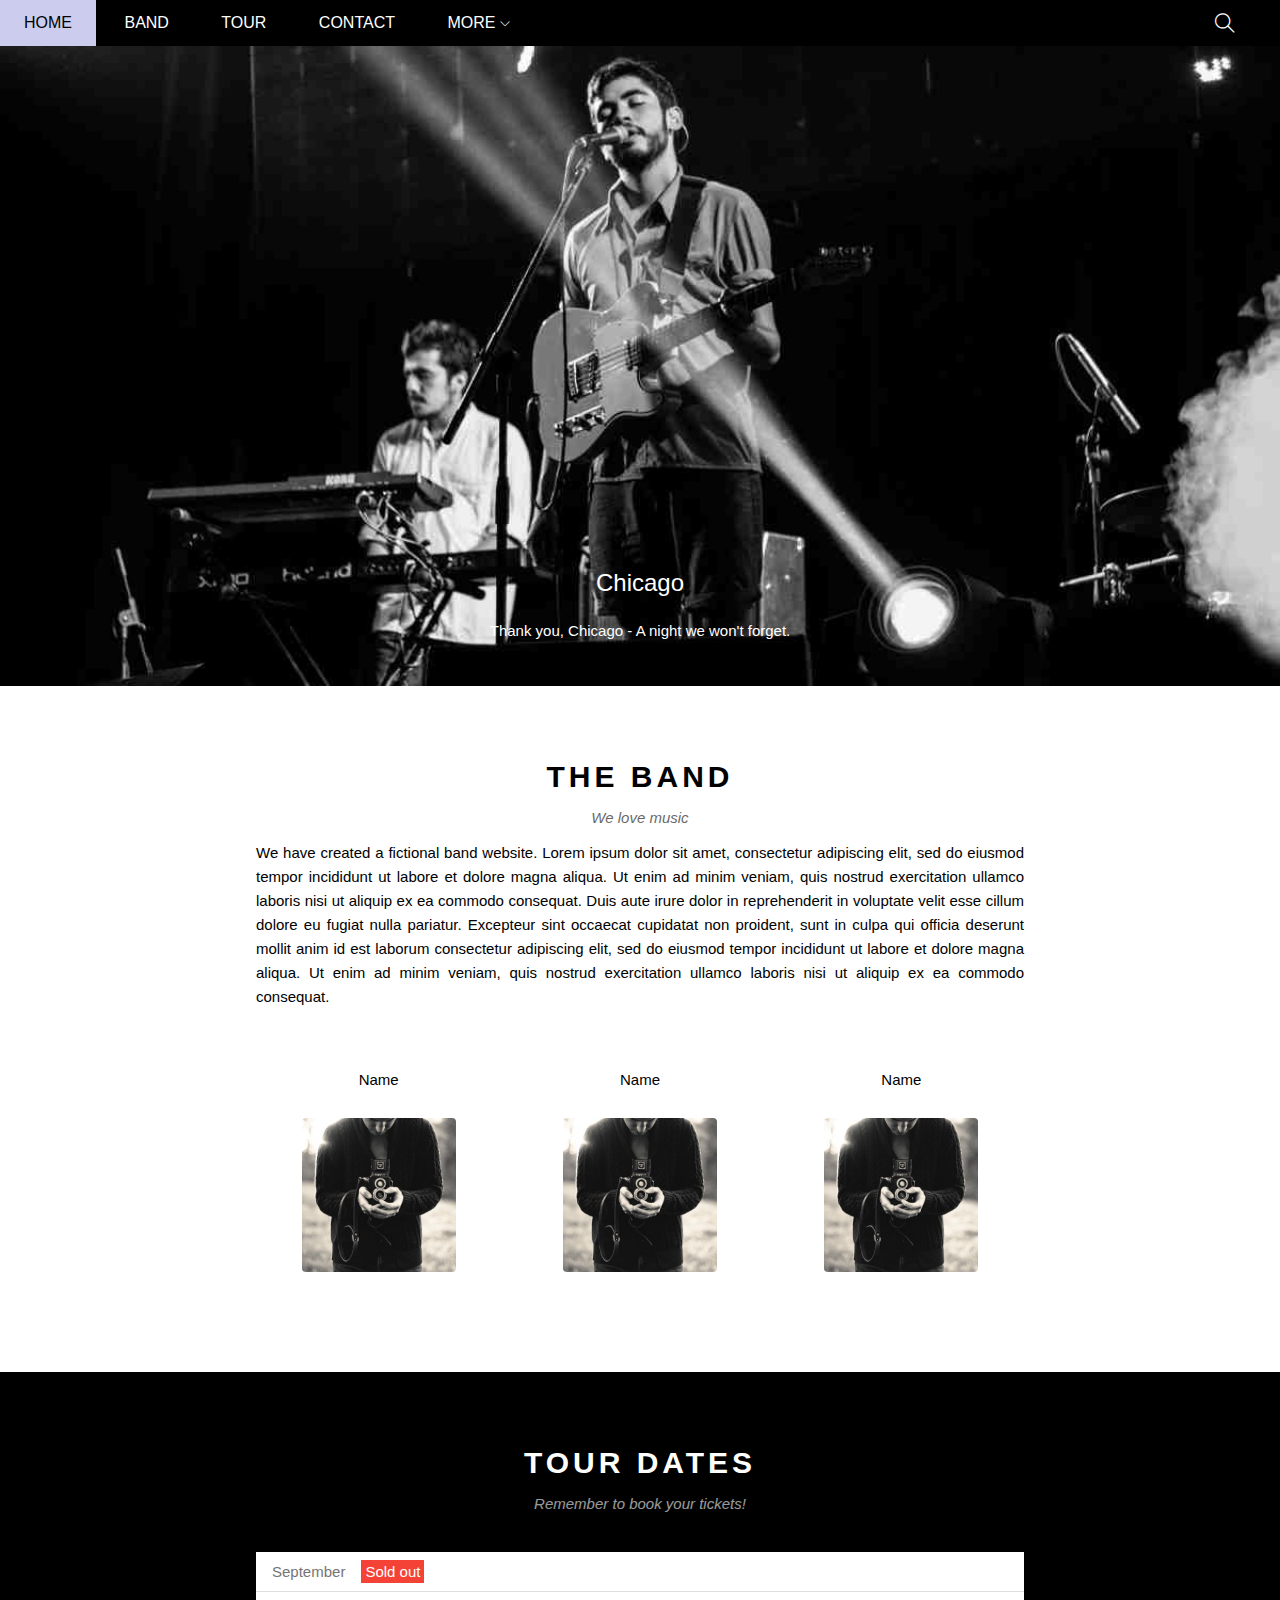
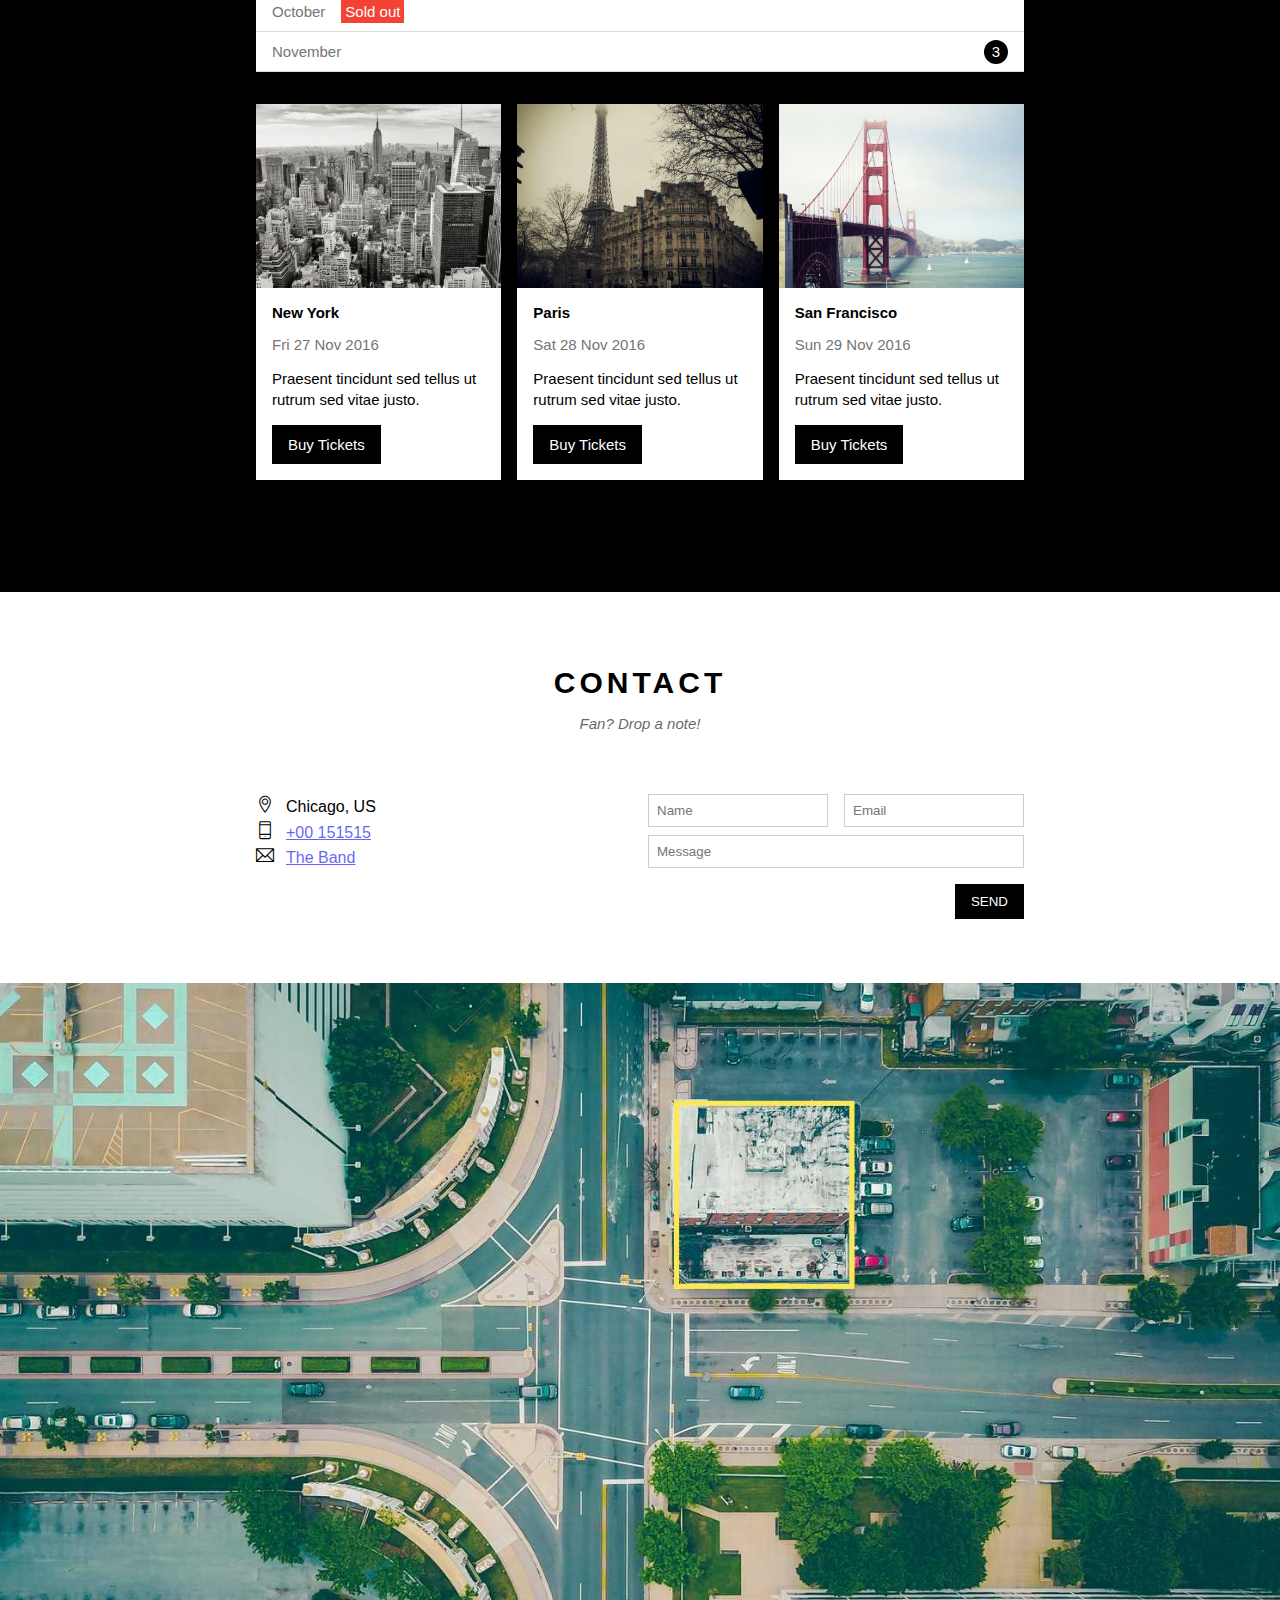
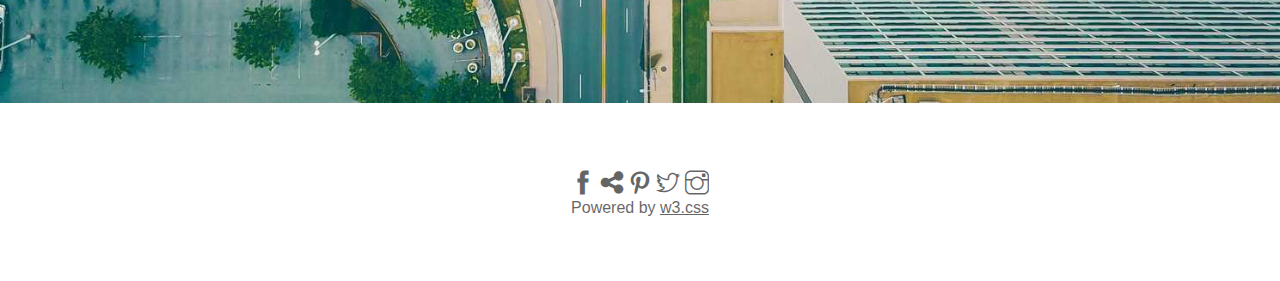
<file: index.html>
<!DOCTYPE html>
<html lang="en">

<head>
    <meta charset="UTF-8">
    <meta http-equiv="X-UA-Compatible" content="IE=edge">
    <meta name="viewport" content="width=device-width, initial-scale=1.0">
    <title>The Band</title>
    <link rel="stylesheet" href="./assets/css/style.css">
    <link rel="stylesheet" href="./assets/css/responsive.css">
    <link rel="stylesheet" href="./assets/font/themify-icons/themify-icons.css">
    <link rel="icon" type="image/png" href="./assets/img/favicon/band-free-music-icons.png" />
</head>

<body>
    <div id="main" class="js-main">
        <div id="header">
            <!--begin nav -->
            <ul id="nav" class="js-mobile-nav">
                <li><a href="#">home</a></li>
                <li><a href="#band">band</a></li>
                <li><a href="#tour">tour</a></li>
                <li><a href="#contact">contact</a></li>
                <li>
                    <a href="#">
                        more
                        <i class="ti-angle-down icon-down"></i>
                    </a>
                    <ul class="subnav">
                        <li><a href="#">Mechardise</a></li>
                        <li><a href="#">Extras</a></li>
                        <li><a href="#">Media</a></li>
                    </ul>
                </li>

            </ul>
            <!--end nav -->
            <!-- mobile menu button -->
            <div id="mobile-menu" class="mobile-menu-btn">
                <i class="ti-menu js-mobile-menuIcon"></i>
            </div>
            <!--Search button -->

            <div class="search-btn">
                <a href="" class="search-icon ti-search"></a>
            </div>


        </div>
        <!-- slider -->
        <div id="slider">
            <div class="text-content">
                <h2 class="text-heading">Chicago</h2>
                <div class="text-desccription">Thank you, Chicago - A night we won't forget.</div>
            </div>
        </div>

        <div id="content">
            <!-- About section -->
            <div id="band" class="content-section">
                <h2 class="section-heading">THE BAND</h2>
                <p class="section-sub-heading">We love music</p>
                <p class="about-text">We have created a fictional band website. Lorem ipsum dolor sit amet, consectetur
                    adipiscing elit, sed do eiusmod tempor incididunt ut labore et dolore magna aliqua. Ut enim ad minim
                    veniam, quis nostrud exercitation ullamco laboris nisi ut aliquip ex ea commodo consequat. Duis aute
                    irure dolor in reprehenderit in voluptate velit esse cillum dolore eu fugiat nulla pariatur.
                    Excepteur sint occaecat cupidatat non proident, sunt in culpa qui officia deserunt mollit anim id
                    est laborum consectetur adipiscing elit, sed do eiusmod tempor incididunt ut labore et dolore magna
                    aliqua. Ut enim ad minim veniam, quis nostrud exercitation ullamco laboris nisi ut aliquip ex ea
                    commodo consequat.</p>
                <div class="row members-list">
                    <div class="s-col-full col col-third text-align">
                        <p class="member-name">Name</p>
                        <img src="./assets/img/band/member1.jpg" alt="Name" class="member-img">
                    </div>
                    <div class="s-col-full col col-third text-align">
                        <p class="member-name">Name</p>
                        <img src="./assets/img/band/member1.jpg" alt="Name" class="member-img">
                    </div>
                    <div class="s-col-full col col-third text-align">
                        <p class="member-name">Name</p>
                        <img src="./assets/img/band/member1.jpg" alt="Name" class="member-img">
                    </div>

                </div>

            </div>
            <!-- Tour section -->
            <div id="tour" class="tour-section">
                <div class="content-section">
                    <h2 class="section-heading text-white">TOUR DATES</h2>
                    <p class="section-sub-heading text-white">Remember to book your tickets!</p>
                    <!-- ticket -->
                    <ul class="tickets-list">
                        <li>September<span class="sold-out">Sold out</span></li>
                        <li>October<span class="sold-out">Sold out</span></li>
                        <li>November<span class="quantity">3</span></li>
                    </ul>
                    <!-- places -->
                    <div class="row places-list">
                        <div class="col col-third mt-16 s-col-full">
                            <img src="./assets/img/tour/newyork.jpg" alt="New York" class="place-img">
                            <div class="place-body">
                                <h3 class="place-heading">New York</h3>
                                <p class="place-time">Fri 27 Nov 2016</p>
                                <p class="place-des">Praesent tincidunt sed tellus ut rutrum sed vitae justo.</p>
                                <a class="place-buy-btn js-buy-ticket m-t-btn-size">Buy Tickets</a>
                            </div>
                        </div>
                        <div class="col col-third mt-16 s-col-full">
                            <img src="./assets/img/tour/paris.jpg" alt="New York" class="place-img">
                            <div class="place-body">
                                <h3 class="place-heading">Paris</h3>
                                <p class="place-time">Sat 28 Nov 2016</p>
                                <p class="place-des">Praesent tincidunt sed tellus ut rutrum sed vitae justo.</p>
                                <a class="place-buy-btn js-buy-ticket m-t-btn-size">Buy Tickets</a>
                            </div>
                        </div>
                        <div class="col col-third mt-16 s-col-full">
                            <img src="./assets/img/tour/sanfran.jpg" alt="New York" class="place-img">
                            <div class="place-body">
                                <h3 class="place-heading">San Francisco</h3>
                                <p class="place-time">Sun 29 Nov 2016</p>
                                <p class="place-des">Praesent tincidunt sed tellus ut rutrum sed vitae justo.</p>
                                <a class="place-buy-btn js-buy-ticket m-t-btn-size">Buy Tickets</a>
                            </div>
                        </div>
                    </div>
                </div>

            </div>
            <!-- Contact section -->
            <div id="contact" class="content-section">
                <h2 class="section-heading ">CONTACT</h2>
                <p class="section-sub-heading ">Fan? Drop a note!</p>
                <div class="section-body">
                    <div class="row">
                        <div class="s-col-full col col-haft info-contact">
                            <p class="m-t-info-pd-5"><i class="ti-location-pin"></i>Chicago, US</p>
                            <p class="m-t-info-pd-5 phone-number"><i class="ti-mobile"></i><a href="tel:+00 151515">+00 151515</a></p>
                            <p class="m-t-info-pd-5 email"><i class="ti-email"></i><a href="mailto:Email: mail@mail.com">The Band</a></p>
                        </div>
                        <div class="s-col-full col col-haft contact-form">
                            <form action="">
                                <div class="row">
                                    <div class="col col-haft s-col-full">
                                        <input type="text" required placeholder="Name" name="name" id=""
                                            class="form-control">
                                    </div>
                                    <div class="col col-haft s-col-full m-mt-8">
                                        <input type="text" required placeholder="Email" name="email" id=""
                                            class="form-control">
                                    </div>
                                </div>
                                <div class="row mt-8">
                                    <div class="col col-full">
                                        <input type="text" required placeholder="Message" name="message" id=""
                                            class="form-control">
                                    </div>
                                </div>
                                <input class="form-submit-btn mt-16 m-width-full" type="submit" value="SEND">
                            </form>
                        </div>
                    </div>
                </div>
            </div>
        </div>

        <div id="maproad">
            <img src="./assets/img/maproad/map.jpg" alt="Map">
        </div>
        <div id="footer">
            <div class="social-list">
                <a href=""><i class="m-t-list-social-pd-16 ti-facebook"></i></a>
                <a href=""><i class="m-t-list-social-pd-16 ti-sharethis"></i></a>
                <a href=""><i class="m-t-list-social-pd-16 ti-pinterest"></i></a>
                <a href=""><i class="m-t-list-social-pd-16 ti-twitter"></i></a>
                <a href=""><i class="m-t-list-social-pd-16 ti-instagram"></i></a>
            </div>
            <p class="copyright">Powered by <a href="https://www.w3schools.com/w3css/default.asp">w3.css</a></p>
        </div>
        <div class="modal">
            <div class="modal-container js-modal-container">
                <div class="modal-close js-modal-close">
                    <i class="ti-close"></i>
                </div>
                <header class="modal-header">
                    <i class="ti-bag bag-icon"></i>
                    Tickets
                </header>
                <div class="modal-body">
                    <label for="" class="modal-label">
                        <i class="ti-shopping-cart"></i>
                        Tickets, $15 per person
                    </label>
                    <input type="text" class="modal-input" placeholder="How many?">

                    <label for="" class="modal-label">
                        <i class="ti-user"></i>
                        Send to
                    </label>
                    <input type="email" class="modal-input" placeholder="Enter a Email">

                    <button id="buy-tickets">
                        Pay<i class="ti-check"></i>
                    </button>
                </div>
                <footer class="modal-footer">
                    <p class="model-help">Need <a href="#">help?</a></p>
                </footer>
            </div>
        </div>
    </div>
    <!-- modal process -->
    <script>
        const modal = document.querySelector(".modal");
        const btnBuys = document.querySelectorAll(".js-buy-ticket");
        const btnClose = document.querySelector(".js-modal-close")
        const modalContainer = document.querySelector(".js-modal-container");
        function showModal() {
            modal.classList.add("open");
        }
        for (let btnBuy of btnBuys) {
            btnBuy.addEventListener("click", showModal);
        }
        //close
        function hideModal() {
            modal.classList.remove("open");
        }
        btnClose.addEventListener("click", hideModal)
        //xu li noi bot
        modal.addEventListener("click", hideModal);
        modalContainer.addEventListener("click", function (event) {
            event.stopPropagation();
        })
    </script>
    <script>
        // var header = document.getElementById("header");
        // var mobileMenu = document.getElementById("mobile-menu");
        // var headerHeight = header.clientHeight;
        // //dong mo mobile menu
        // mobileMenu.onclick = function () {
        //     var isClose = header.clientHeight === headerHeight;
        //     if (isClose) {
        //         header.style.height = "auto";
        //     } else {
        //         header.style.height = null;
        //     }
        // }
        //tu dong dong khi chon menu
        // var menuItems = document.querySelectorAll("#nav li a[href *='#']");
        // for (var i = 0; i < menuItems.length; i++) {
        //     var menuItem = menuItems[i];
        //     menuItem.onclick = function (event) {
        //         var isParentMenu = this.nextElementSibling && this.nextElementSibling.classList.contains("subnav");
        //         if (isParentMenu) {
        //             event.preventDefault();
        //         } else {
        //             header.style.height = null;
        //         }
        //     }
        // }


        //mo menu
        var header = document.getElementById("header");
        var menuList = document.getElementById("mobile-menu");
        var headerHeight = header.clientHeight;
        var menuIcon = document.querySelector(".js-mobile-menuIcon");
        menuList.onclick = function(){
            
            if(header.clientHeight === headerHeight){
                header.style.height = "auto";
                menuIcon.className="ti-close";
            }else{
                header.style.height = null;
                menuIcon.className="ti-menu";
            }
        }

        //tat menu khi chon
        var menuItems = document.querySelectorAll("#nav li a[href *='#']");
        for(var menuItem of menuItems){
            menuItem.onclick = function(event){
                
                if(this.nextElementSibling && this.nextElementSibling.classList.contains("subnav")){
                    event.preventDefault();
                }else{
                    header.style.height = null;
                    menuIcon.className="ti-menu";
                }
            }
        }

        var mobileNav = document.querySelector(".js-mobile-nav");

    </script>
</body>

</html>
</file>
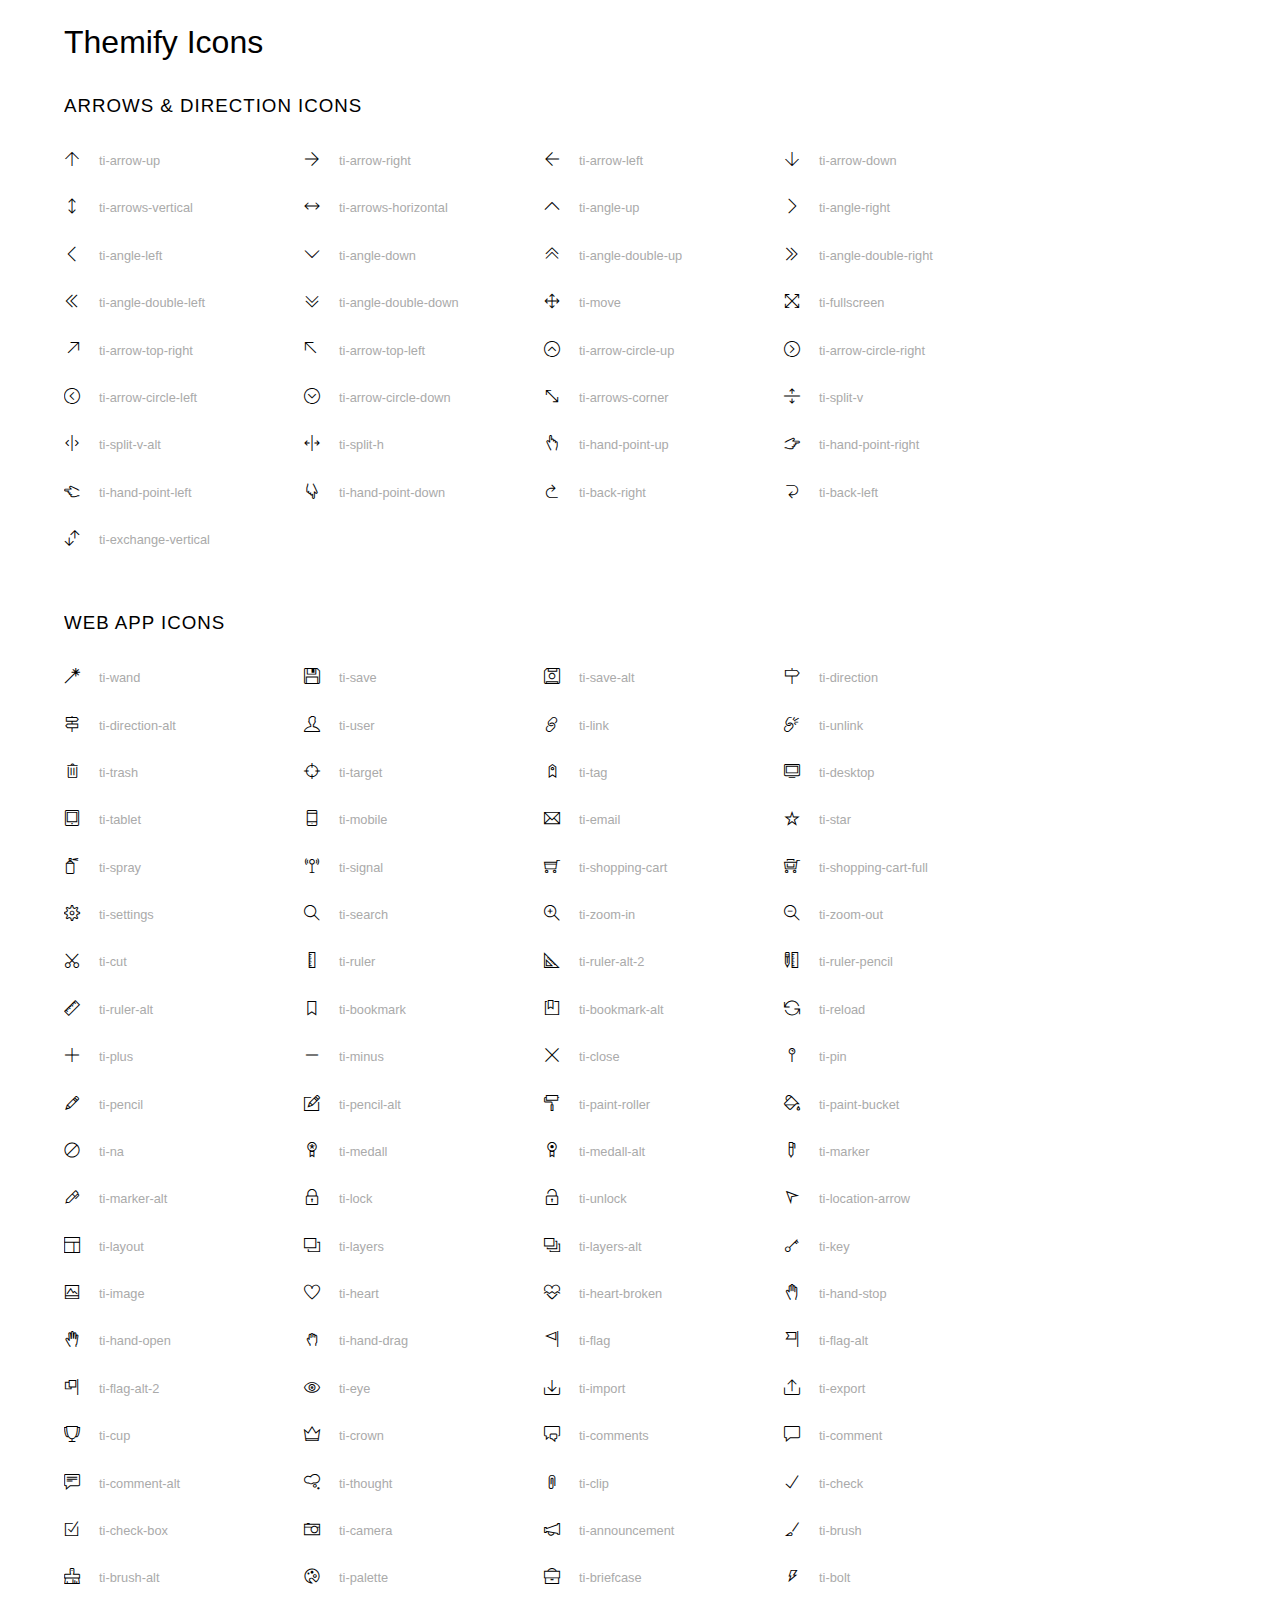
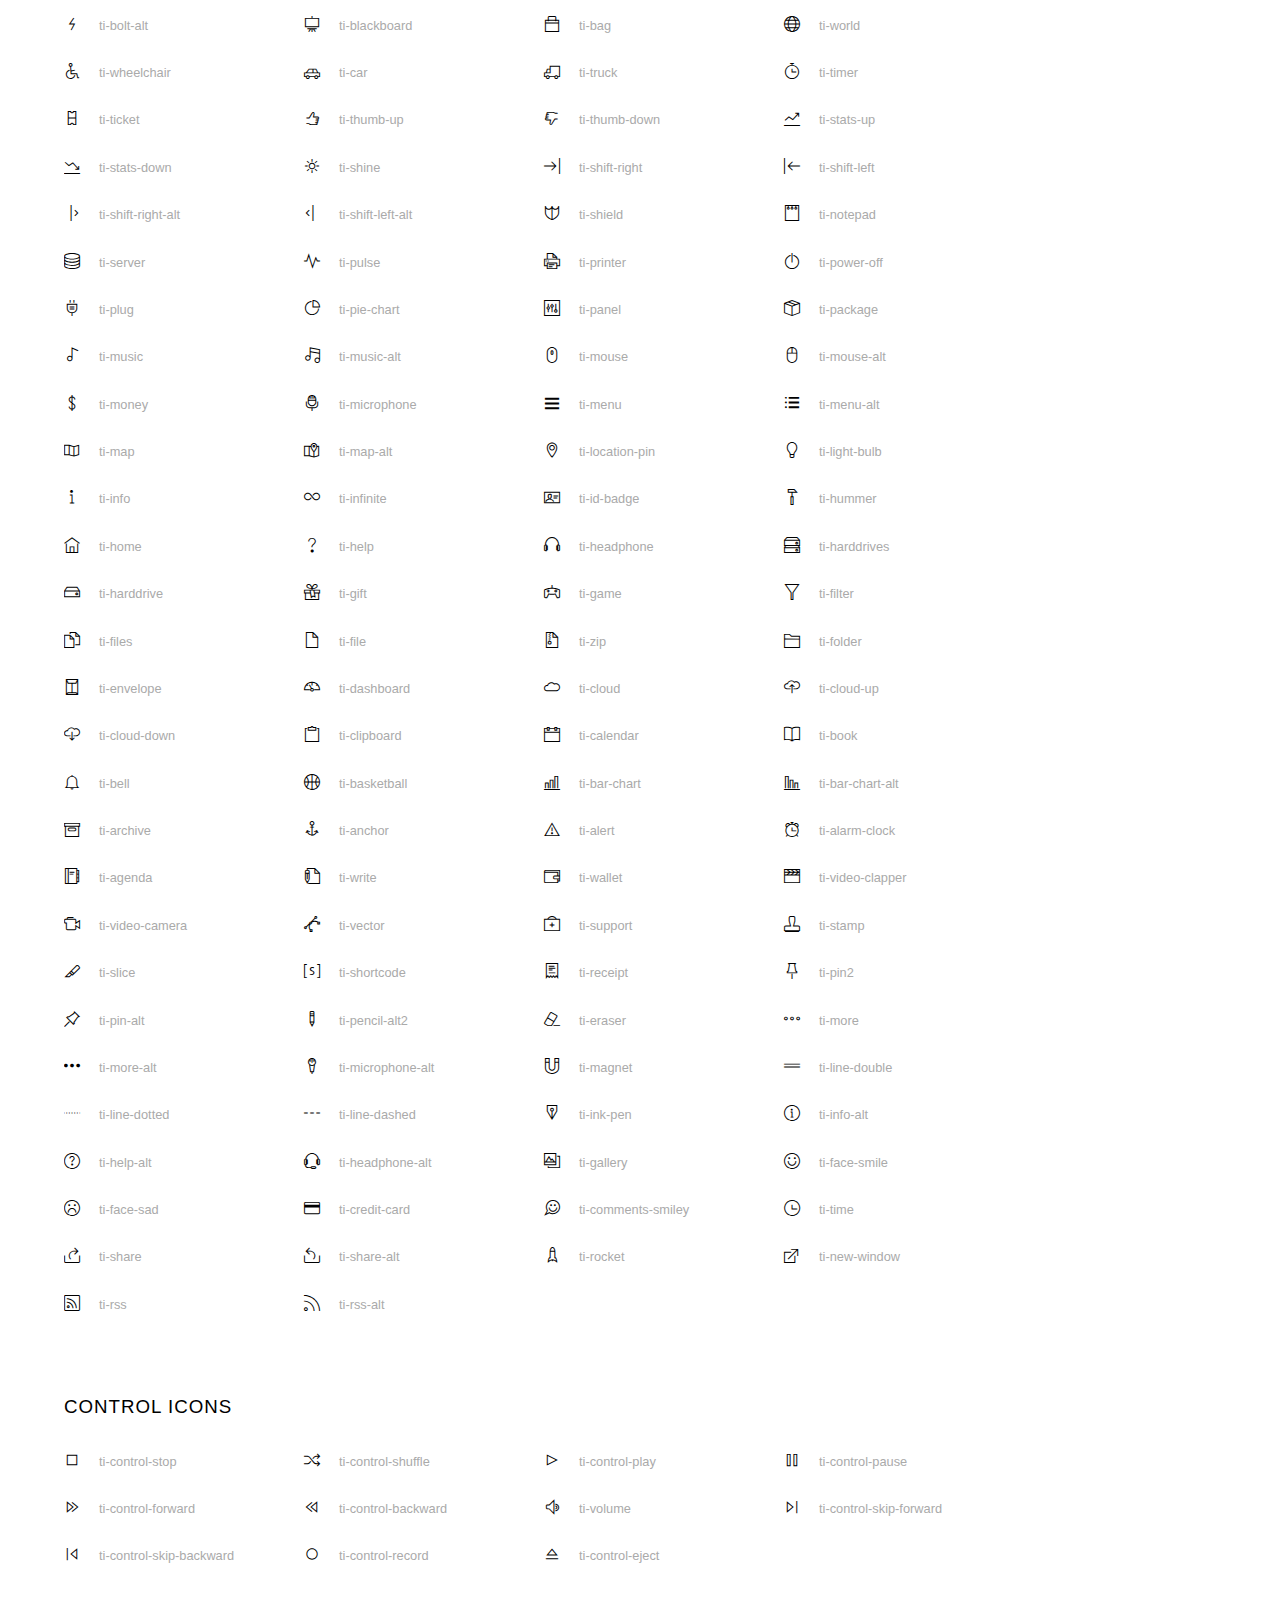
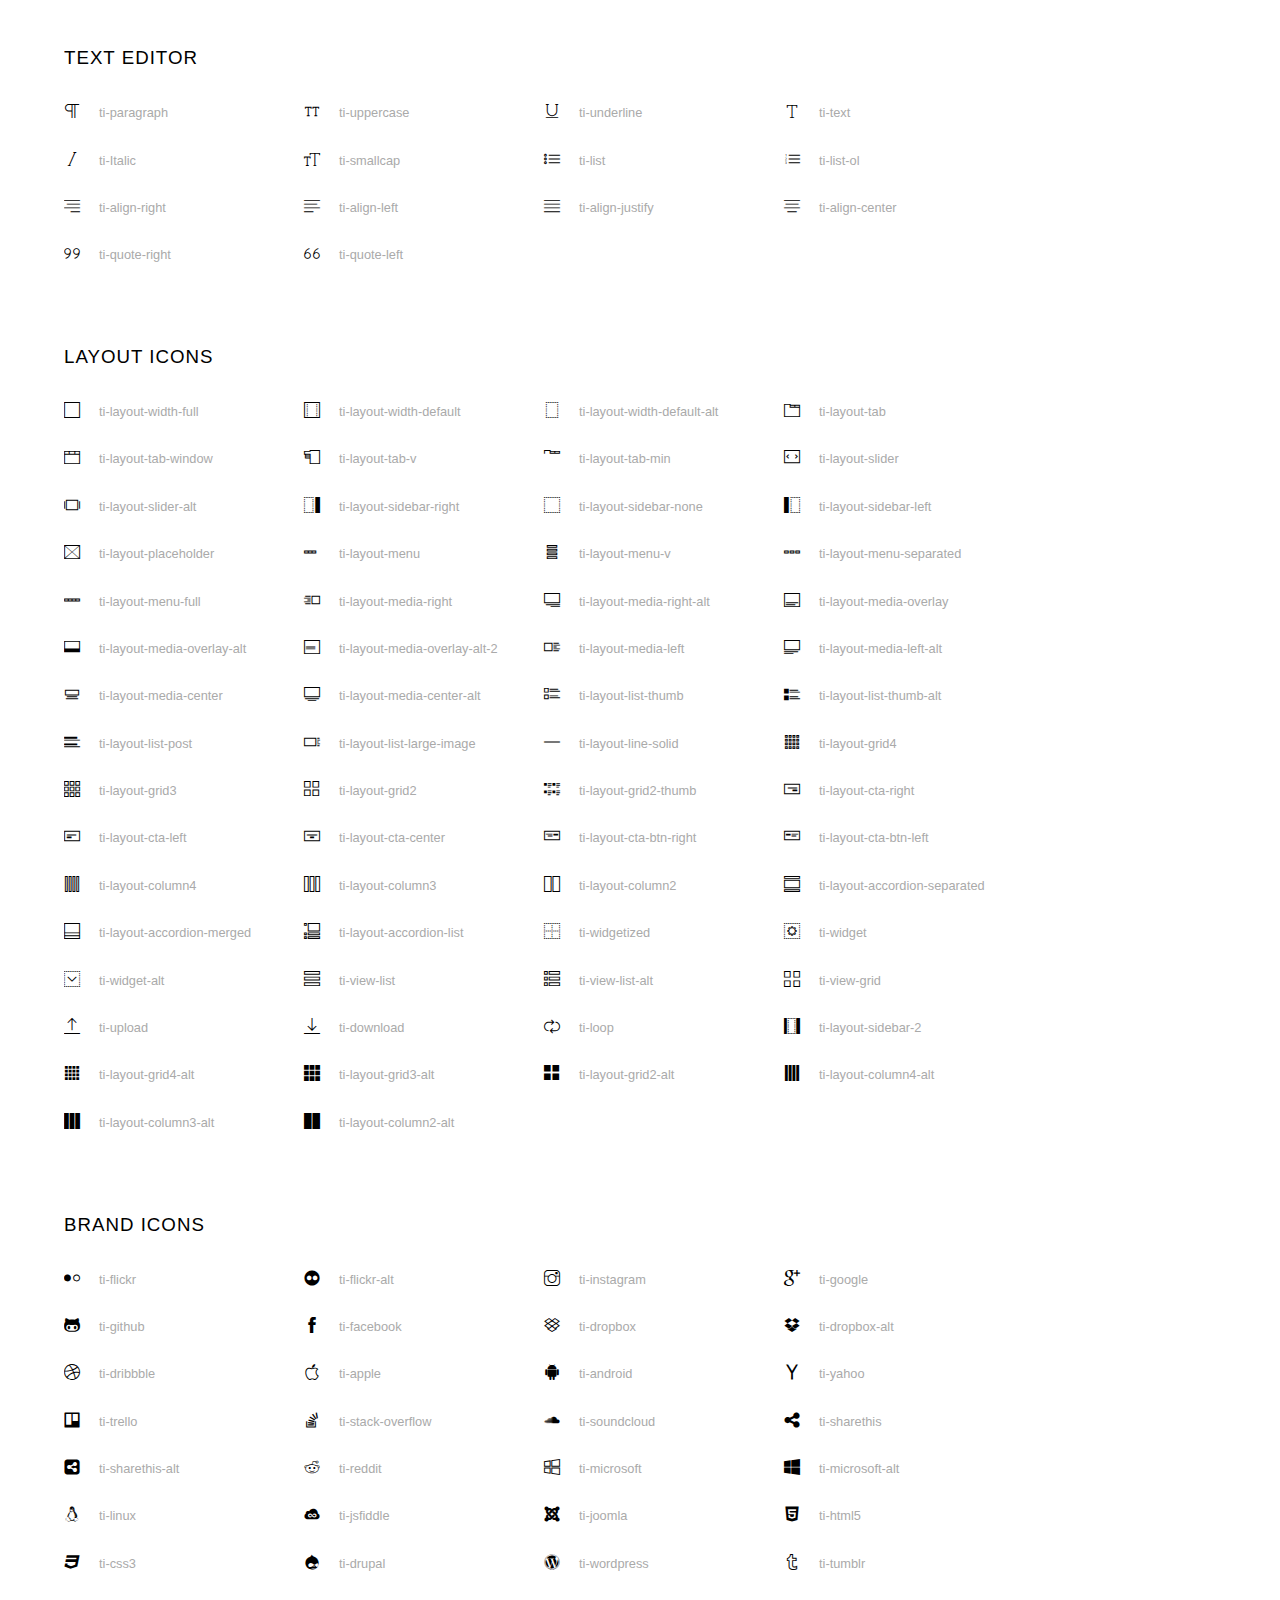
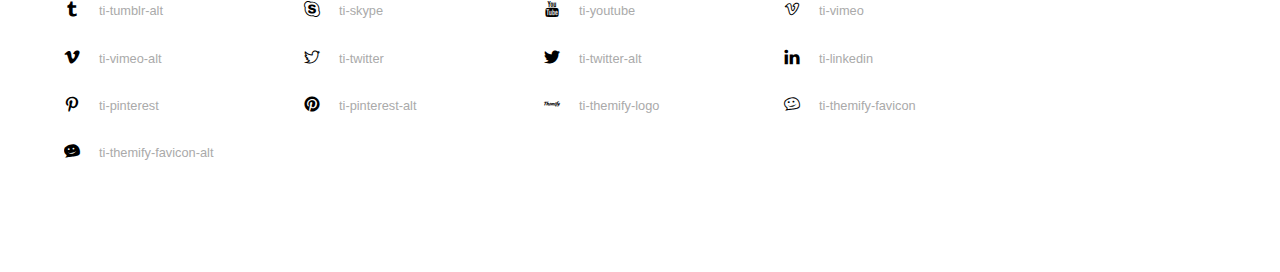
<file: assets/font/themify-icons/index.html>
<!doctype html>
<html>
<head>
	<meta charset="utf-8">
	<title>Themify Icon Font</title>
	<meta name="viewport" content="width=device-width">
	<link rel="stylesheet" href="demo-files/demo.css">
	<link rel="stylesheet" href="themify-icons.css">
	<!--[if lt IE 8]><!-->
	<link rel="stylesheet" href="ie7/ie7.css">
	<!--<![endif]-->
</head>
<body>
	<h1>Themify Icons</h1>

	<div class="icon-section">

		<div class="icon-section">
			<h3>Arrows &amp; Direction Icons </h3>

			<div class="icon-container">
				<span class="ti-arrow-up"></span><span class="icon-name"> ti-arrow-up</span>
			</div>
			<div class="icon-container">
				<span class="ti-arrow-right"></span><span class="icon-name"> ti-arrow-right</span>
			</div>
			<div class="icon-container">
				<span class="ti-arrow-left"></span><span class="icon-name"> ti-arrow-left</span>
			</div>
			<div class="icon-container">
				<span class="ti-arrow-down"></span><span class="icon-name"> ti-arrow-down</span>
			</div>
			<div class="icon-container">
				<span class="ti-arrows-vertical"></span><span class="icon-name"> ti-arrows-vertical</span>
			</div>
			<div class="icon-container">
				<span class="ti-arrows-horizontal"></span><span class="icon-name"> ti-arrows-horizontal</span>
			</div>
			<div class="icon-container">
				<span class="ti-angle-up"></span><span class="icon-name"> ti-angle-up</span>
			</div>
			<div class="icon-container">
				<span class="ti-angle-right"></span><span class="icon-name"> ti-angle-right</span>
			</div>
			<div class="icon-container">
				<span class="ti-angle-left"></span><span class="icon-name"> ti-angle-left</span>
			</div>
			<div class="icon-container">
				<span class="ti-angle-down"></span><span class="icon-name"> ti-angle-down</span>
			</div>	
			<div class="icon-container">
				<span class="ti-angle-double-up"></span><span class="icon-name"> ti-angle-double-up</span>
			</div>
			<div class="icon-container">
				<span class="ti-angle-double-right"></span><span class="icon-name"> ti-angle-double-right</span>
			</div>
			<div class="icon-container">
				<span class="ti-angle-double-left"></span><span class="icon-name"> ti-angle-double-left</span>
			</div>
			<div class="icon-container">
				<span class="ti-angle-double-down"></span><span class="icon-name"> ti-angle-double-down</span>
			</div>					
			<div class="icon-container">
				<span class="ti-move"></span><span class="icon-name"> ti-move</span>
			</div>
			<div class="icon-container">
				<span class="ti-fullscreen"></span><span class="icon-name"> ti-fullscreen</span>
			</div>
			<div class="icon-container">
				<span class="ti-arrow-top-right"></span><span class="icon-name"> ti-arrow-top-right</span>
			</div>
			<div class="icon-container">
				<span class="ti-arrow-top-left"></span><span class="icon-name"> ti-arrow-top-left</span>
			</div>
			<div class="icon-container">
				<span class="ti-arrow-circle-up"></span><span class="icon-name"> ti-arrow-circle-up</span>
			</div>
			<div class="icon-container">
				<span class="ti-arrow-circle-right"></span><span class="icon-name"> ti-arrow-circle-right</span>
			</div>
			<div class="icon-container">
				<span class="ti-arrow-circle-left"></span><span class="icon-name"> ti-arrow-circle-left</span>
			</div>
			<div class="icon-container">
				<span class="ti-arrow-circle-down"></span><span class="icon-name"> ti-arrow-circle-down</span>
			</div>
			<div class="icon-container">
				<span class="ti-arrows-corner"></span><span class="icon-name"> ti-arrows-corner</span>
			</div>
			<div class="icon-container">
				<span class="ti-split-v"></span><span class="icon-name"> ti-split-v</span>
			</div>

			<div class="icon-container">
				<span class="ti-split-v-alt"></span><span class="icon-name"> ti-split-v-alt</span>
			</div>
			<div class="icon-container">
				<span class="ti-split-h"></span><span class="icon-name"> ti-split-h</span>
			</div>
			<div class="icon-container">
				<span class="ti-hand-point-up"></span><span class="icon-name"> ti-hand-point-up</span>
			</div>
			<div class="icon-container">
				<span class="ti-hand-point-right"></span><span class="icon-name"> ti-hand-point-right</span>
			</div>
			<div class="icon-container">
				<span class="ti-hand-point-left"></span><span class="icon-name"> ti-hand-point-left</span>
			</div>
			<div class="icon-container">
				<span class="ti-hand-point-down"></span><span class="icon-name"> ti-hand-point-down</span>
			</div>
			<div class="icon-container">
				<span class="ti-back-right"></span><span class="icon-name"> ti-back-right</span>
			</div>
			<div class="icon-container">
				<span class="ti-back-left"></span><span class="icon-name"> ti-back-left</span>
			</div>
			<div class="icon-container">
				<span class="ti-exchange-vertical"></span><span class="icon-name"> ti-exchange-vertical</span>
			</div>

		</div> <!-- Arrows Icons -->



		<h3>Web App Icons</h3>
		
		<div class="icon-section">

			<div class="icon-container">
				<span class="ti-wand"></span><span class="icon-name"> ti-wand</span>
			</div>
			<div class="icon-container">
				<span class="ti-save"></span><span class="icon-name"> ti-save</span>
			</div>
			<div class="icon-container">
				<span class="ti-save-alt"></span><span class="icon-name"> ti-save-alt</span>
			</div>

			<div class="icon-container">
				<span class="ti-direction"></span><span class="icon-name"> ti-direction</span>
			</div>
			<div class="icon-container">
				<span class="ti-direction-alt"></span><span class="icon-name"> ti-direction-alt</span>
			</div>
			<div class="icon-container">
				<span class="ti-user"></span><span class="icon-name"> ti-user</span>
			</div>
			<div class="icon-container">
				<span class="ti-link"></span><span class="icon-name"> ti-link</span>
			</div>
			<div class="icon-container">
				<span class="ti-unlink"></span><span class="icon-name"> ti-unlink</span>
			</div>
			<div class="icon-container">
				<span class="ti-trash"></span><span class="icon-name"> ti-trash</span>
			</div>
			<div class="icon-container">
				<span class="ti-target"></span><span class="icon-name"> ti-target</span>
			</div>
			<div class="icon-container">
				<span class="ti-tag"></span><span class="icon-name"> ti-tag</span>
			</div>
			<div class="icon-container">
				<span class="ti-desktop"></span><span class="icon-name"> ti-desktop</span>
			</div>
			<div class="icon-container">
				<span class="ti-tablet"></span><span class="icon-name"> ti-tablet</span>
			</div>
			<div class="icon-container">
				<span class="ti-mobile"></span><span class="icon-name"> ti-mobile</span>
			</div>
			<div class="icon-container">
				<span class="ti-email"></span><span class="icon-name"> ti-email</span>
			</div>	
			<div class="icon-container">
				<span class="ti-star"></span><span class="icon-name"> ti-star</span>
			</div>
			<div class="icon-container">
				<span class="ti-spray"></span><span class="icon-name"> ti-spray</span>
			</div>
			<div class="icon-container">
				<span class="ti-signal"></span><span class="icon-name"> ti-signal</span>
			</div>
			<div class="icon-container">
				<span class="ti-shopping-cart"></span><span class="icon-name"> ti-shopping-cart</span>
			</div>
			<div class="icon-container">
				<span class="ti-shopping-cart-full"></span><span class="icon-name"> ti-shopping-cart-full</span>
			</div>
			<div class="icon-container">
				<span class="ti-settings"></span><span class="icon-name"> ti-settings</span>
			</div>
			<div class="icon-container">
				<span class="ti-search"></span><span class="icon-name"> ti-search</span>
			</div>
			<div class="icon-container">
				<span class="ti-zoom-in"></span><span class="icon-name"> ti-zoom-in</span>
			</div>
			<div class="icon-container">
				<span class="ti-zoom-out"></span><span class="icon-name"> ti-zoom-out</span>
			</div>
			<div class="icon-container">
				<span class="ti-cut"></span><span class="icon-name"> ti-cut</span>
			</div>
			<div class="icon-container">
				<span class="ti-ruler"></span><span class="icon-name"> ti-ruler</span>
			</div>
			<div class="icon-container">
				<span class="ti-ruler-alt-2"></span><span class="icon-name"> ti-ruler-alt-2</span>
			</div>			
			<div class="icon-container">
				<span class="ti-ruler-pencil"></span><span class="icon-name"> ti-ruler-pencil</span>
			</div>
			<div class="icon-container">
				<span class="ti-ruler-alt"></span><span class="icon-name"> ti-ruler-alt</span>
			</div>
			<div class="icon-container">
				<span class="ti-bookmark"></span><span class="icon-name"> ti-bookmark</span>
			</div>
			<div class="icon-container">
				<span class="ti-bookmark-alt"></span><span class="icon-name"> ti-bookmark-alt</span>
			</div>
			<div class="icon-container">
				<span class="ti-reload"></span><span class="icon-name"> ti-reload</span>
			</div>
			<div class="icon-container">
				<span class="ti-plus"></span><span class="icon-name"> ti-plus</span>
			</div>
			<div class="icon-container">
				<span class="ti-minus"></span><span class="icon-name"> ti-minus</span>
			</div>
			<div class="icon-container">
				<span class="ti-close"></span><span class="icon-name"> ti-close</span>
			</div>			
			<div class="icon-container">
				<span class="ti-pin"></span><span class="icon-name"> ti-pin</span>
			</div>
			<div class="icon-container">
				<span class="ti-pencil"></span><span class="icon-name"> ti-pencil</span>
			</div>
					
		  	<div class="icon-container">
				<span class="ti-pencil-alt"></span><span class="icon-name"> ti-pencil-alt</span>
			</div>
			<div class="icon-container">
				<span class="ti-paint-roller"></span><span class="icon-name"> ti-paint-roller</span>
			</div>
			<div class="icon-container">
				<span class="ti-paint-bucket"></span><span class="icon-name"> ti-paint-bucket</span>
			</div>
			<div class="icon-container">
				<span class="ti-na"></span><span class="icon-name"> ti-na</span>
			</div>
			<div class="icon-container">
				<span class="ti-medall"></span><span class="icon-name"> ti-medall</span>
			</div>
			<div class="icon-container">
				<span class="ti-medall-alt"></span><span class="icon-name"> ti-medall-alt</span>
			</div>
			<div class="icon-container">
				<span class="ti-marker"></span><span class="icon-name"> ti-marker</span>
			</div>
			<div class="icon-container">
				<span class="ti-marker-alt"></span><span class="icon-name"> ti-marker-alt</span>
			</div>

			<div class="icon-container">
				<span class="ti-lock"></span><span class="icon-name"> ti-lock</span>
			</div>
			<div class="icon-container">
				<span class="ti-unlock"></span><span class="icon-name"> ti-unlock</span>
			</div>
			<div class="icon-container">
				<span class="ti-location-arrow"></span><span class="icon-name"> ti-location-arrow</span>
			</div>
			<div class="icon-container">
				<span class="ti-layout"></span><span class="icon-name"> ti-layout</span>
			</div>
			<div class="icon-container">
				<span class="ti-layers"></span><span class="icon-name"> ti-layers</span>
			</div>
			<div class="icon-container">
				<span class="ti-layers-alt"></span><span class="icon-name"> ti-layers-alt</span>
			</div>
			<div class="icon-container">
				<span class="ti-key"></span><span class="icon-name"> ti-key</span>
			</div>
			<div class="icon-container">
				<span class="ti-image"></span><span class="icon-name"> ti-image</span>
			</div>
			<div class="icon-container">
				<span class="ti-heart"></span><span class="icon-name"> ti-heart</span>
			</div>
			<div class="icon-container">
				<span class="ti-heart-broken"></span><span class="icon-name"> ti-heart-broken</span>
			</div>
			<div class="icon-container">
				<span class="ti-hand-stop"></span><span class="icon-name"> ti-hand-stop</span>
			</div>
			<div class="icon-container">
				<span class="ti-hand-open"></span><span class="icon-name"> ti-hand-open</span>
			</div>
			<div class="icon-container">
				<span class="ti-hand-drag"></span><span class="icon-name"> ti-hand-drag</span>
			</div>
			<div class="icon-container">
				<span class="ti-flag"></span><span class="icon-name"> ti-flag</span>
			</div>
			<div class="icon-container">
				<span class="ti-flag-alt"></span><span class="icon-name"> ti-flag-alt</span>
			</div>
			<div class="icon-container">
				<span class="ti-flag-alt-2"></span><span class="icon-name"> ti-flag-alt-2</span>
			</div>
			<div class="icon-container">
				<span class="ti-eye"></span><span class="icon-name"> ti-eye</span>
			</div>
			<div class="icon-container">
				<span class="ti-import"></span><span class="icon-name"> ti-import</span>
			</div>			
			<div class="icon-container">
				<span class="ti-export"></span><span class="icon-name"> ti-export</span>
			</div>
			<div class="icon-container">
				<span class="ti-cup"></span><span class="icon-name"> ti-cup</span>
			</div>
			<div class="icon-container">
				<span class="ti-crown"></span><span class="icon-name"> ti-crown</span>
			</div>
			<div class="icon-container">
				<span class="ti-comments"></span><span class="icon-name"> ti-comments</span>
			</div>
			<div class="icon-container">
				<span class="ti-comment"></span><span class="icon-name"> ti-comment</span>
			</div>
			<div class="icon-container">
				<span class="ti-comment-alt"></span><span class="icon-name"> ti-comment-alt</span>
			</div>
			<div class="icon-container">
				<span class="ti-thought"></span><span class="icon-name"> ti-thought</span>
			</div>			
			<div class="icon-container">
				<span class="ti-clip"></span><span class="icon-name"> ti-clip</span>
			</div>

			<div class="icon-container">
				<span class="ti-check"></span><span class="icon-name"> ti-check</span>
			</div>
			<div class="icon-container">
				<span class="ti-check-box"></span><span class="icon-name"> ti-check-box</span>
			</div>
			<div class="icon-container">
				<span class="ti-camera"></span><span class="icon-name"> ti-camera</span>
			</div>
			<div class="icon-container">
				<span class="ti-announcement"></span><span class="icon-name"> ti-announcement</span>
			</div>
			<div class="icon-container">
				<span class="ti-brush"></span><span class="icon-name"> ti-brush</span>
			</div>
			<div class="icon-container">
				<span class="ti-brush-alt"></span><span class="icon-name"> ti-brush-alt</span>
			</div>
			<div class="icon-container">
				<span class="ti-palette"></span><span class="icon-name"> ti-palette</span>
			</div>			
			<div class="icon-container">
				<span class="ti-briefcase"></span><span class="icon-name"> ti-briefcase</span>
			</div>
			<div class="icon-container">
				<span class="ti-bolt"></span><span class="icon-name"> ti-bolt</span>
			</div>
			<div class="icon-container">
				<span class="ti-bolt-alt"></span><span class="icon-name"> ti-bolt-alt</span>
			</div>
			<div class="icon-container">
				<span class="ti-blackboard"></span><span class="icon-name"> ti-blackboard</span>
			</div>
			<div class="icon-container">
				<span class="ti-bag"></span><span class="icon-name"> ti-bag</span>
			</div>
			<div class="icon-container">
				<span class="ti-world"></span><span class="icon-name"> ti-world</span>
			</div>
			<div class="icon-container">
				<span class="ti-wheelchair"></span><span class="icon-name"> ti-wheelchair</span>
			</div>
			<div class="icon-container">
				<span class="ti-car"></span><span class="icon-name"> ti-car</span>
			</div>
			<div class="icon-container">
				<span class="ti-truck"></span><span class="icon-name"> ti-truck</span>
			</div>
			<div class="icon-container">
				<span class="ti-timer"></span><span class="icon-name"> ti-timer</span>
			</div>
			<div class="icon-container">
				<span class="ti-ticket"></span><span class="icon-name"> ti-ticket</span>
			</div>
			<div class="icon-container">
				<span class="ti-thumb-up"></span><span class="icon-name"> ti-thumb-up</span>
			</div>
			<div class="icon-container">
				<span class="ti-thumb-down"></span><span class="icon-name"> ti-thumb-down</span>
			</div>

			<div class="icon-container">
				<span class="ti-stats-up"></span><span class="icon-name"> ti-stats-up</span>
			</div>
			<div class="icon-container">
				<span class="ti-stats-down"></span><span class="icon-name"> ti-stats-down</span>
			</div>
			<div class="icon-container">
				<span class="ti-shine"></span><span class="icon-name"> ti-shine</span>
			</div>
			<div class="icon-container">
				<span class="ti-shift-right"></span><span class="icon-name"> ti-shift-right</span>
			</div>
			<div class="icon-container">
				<span class="ti-shift-left"></span><span class="icon-name"> ti-shift-left</span>
			</div>

			<div class="icon-container">
				<span class="ti-shift-right-alt"></span><span class="icon-name"> ti-shift-right-alt</span>
			</div>
			<div class="icon-container">
				<span class="ti-shift-left-alt"></span><span class="icon-name"> ti-shift-left-alt</span>
			</div>
			<div class="icon-container">
				<span class="ti-shield"></span><span class="icon-name"> ti-shield</span>
			</div>
			<div class="icon-container">
				<span class="ti-notepad"></span><span class="icon-name"> ti-notepad</span>
			</div>
			<div class="icon-container">
				<span class="ti-server"></span><span class="icon-name"> ti-server</span>
			</div>

			<div class="icon-container">
				<span class="ti-pulse"></span><span class="icon-name"> ti-pulse</span>
			</div>
			<div class="icon-container">
				<span class="ti-printer"></span><span class="icon-name"> ti-printer</span>
			</div>
			<div class="icon-container">
				<span class="ti-power-off"></span><span class="icon-name"> ti-power-off</span>
			</div>
			<div class="icon-container">
				<span class="ti-plug"></span><span class="icon-name"> ti-plug</span>
			</div>
			<div class="icon-container">
				<span class="ti-pie-chart"></span><span class="icon-name"> ti-pie-chart</span>
			</div>

			<div class="icon-container">
				<span class="ti-panel"></span><span class="icon-name"> ti-panel</span>
			</div>
			<div class="icon-container">
				<span class="ti-package"></span><span class="icon-name"> ti-package</span>
			</div>
			<div class="icon-container">
				<span class="ti-music"></span><span class="icon-name"> ti-music</span>
			</div>
			<div class="icon-container">
				<span class="ti-music-alt"></span><span class="icon-name"> ti-music-alt</span>
			</div>
			<div class="icon-container">
				<span class="ti-mouse"></span><span class="icon-name"> ti-mouse</span>
			</div>
			<div class="icon-container">
				<span class="ti-mouse-alt"></span><span class="icon-name"> ti-mouse-alt</span>
			</div>
			<div class="icon-container">
				<span class="ti-money"></span><span class="icon-name"> ti-money</span>
			</div>
			<div class="icon-container">
				<span class="ti-microphone"></span><span class="icon-name"> ti-microphone</span>
			</div>
			<div class="icon-container">
				<span class="ti-menu"></span><span class="icon-name"> ti-menu</span>
			</div>
			<div class="icon-container">
				<span class="ti-menu-alt"></span><span class="icon-name"> ti-menu-alt</span>
			</div>
			<div class="icon-container">
				<span class="ti-map"></span><span class="icon-name"> ti-map</span>
			</div>
			<div class="icon-container">
				<span class="ti-map-alt"></span><span class="icon-name"> ti-map-alt</span>
			</div>

			<div class="icon-container">
				<span class="ti-location-pin"></span><span class="icon-name"> ti-location-pin</span>
			</div>

			<div class="icon-container">
				<span class="ti-light-bulb"></span><span class="icon-name"> ti-light-bulb</span>
			</div>
			<div class="icon-container">
				<span class="ti-info"></span><span class="icon-name"> ti-info</span>
			</div>
			<div class="icon-container">
				<span class="ti-infinite"></span><span class="icon-name"> ti-infinite</span>
			</div>
			<div class="icon-container">
				<span class="ti-id-badge"></span><span class="icon-name"> ti-id-badge</span>
			</div>
			<div class="icon-container">
				<span class="ti-hummer"></span><span class="icon-name"> ti-hummer</span>
			</div>
			<div class="icon-container">
				<span class="ti-home"></span><span class="icon-name"> ti-home</span>
			</div>
			<div class="icon-container">
				<span class="ti-help"></span><span class="icon-name"> ti-help</span>
			</div>
			<div class="icon-container">
				<span class="ti-headphone"></span><span class="icon-name"> ti-headphone</span>
			</div>
			<div class="icon-container">
				<span class="ti-harddrives"></span><span class="icon-name"> ti-harddrives</span>
			</div>
			<div class="icon-container">
				<span class="ti-harddrive"></span><span class="icon-name"> ti-harddrive</span>
			</div>
			<div class="icon-container">
				<span class="ti-gift"></span><span class="icon-name"> ti-gift</span>
			</div>
			<div class="icon-container">
				<span class="ti-game"></span><span class="icon-name"> ti-game</span>
			</div>
			<div class="icon-container">
				<span class="ti-filter"></span><span class="icon-name"> ti-filter</span>
			</div>
			<div class="icon-container">
				<span class="ti-files"></span><span class="icon-name"> ti-files</span>
			</div>
			<div class="icon-container">
				<span class="ti-file"></span><span class="icon-name"> ti-file</span>
			</div>
			<div class="icon-container">
				<span class="ti-zip"></span><span class="icon-name"> ti-zip</span>
			</div>
			<div class="icon-container">
				<span class="ti-folder"></span><span class="icon-name"> ti-folder</span>
			</div>			
			<div class="icon-container">
				<span class="ti-envelope"></span><span class="icon-name"> ti-envelope</span>
			</div>


			<div class="icon-container">
				<span class="ti-dashboard"></span><span class="icon-name"> ti-dashboard</span>
			</div>
			<div class="icon-container">
				<span class="ti-cloud"></span><span class="icon-name"> ti-cloud</span>
			</div>
			<div class="icon-container">
				<span class="ti-cloud-up"></span><span class="icon-name"> ti-cloud-up</span>
			</div>
			<div class="icon-container">
				<span class="ti-cloud-down"></span><span class="icon-name"> ti-cloud-down</span>
			</div>
			<div class="icon-container">
				<span class="ti-clipboard"></span><span class="icon-name"> ti-clipboard</span>
			</div>
			<div class="icon-container">
				<span class="ti-calendar"></span><span class="icon-name"> ti-calendar</span>
			</div>
			<div class="icon-container">
				<span class="ti-book"></span><span class="icon-name"> ti-book</span>
			</div>
			<div class="icon-container">
				<span class="ti-bell"></span><span class="icon-name"> ti-bell</span>
			</div>
			<div class="icon-container">
				<span class="ti-basketball"></span><span class="icon-name"> ti-basketball</span>
			</div>
			<div class="icon-container">
				<span class="ti-bar-chart"></span><span class="icon-name"> ti-bar-chart</span>
			</div>
			<div class="icon-container">
				<span class="ti-bar-chart-alt"></span><span class="icon-name"> ti-bar-chart-alt</span>
			</div>


			<div class="icon-container">
				<span class="ti-archive"></span><span class="icon-name"> ti-archive</span>
			</div>
			<div class="icon-container">
				<span class="ti-anchor"></span><span class="icon-name"> ti-anchor</span>
			</div>

			<div class="icon-container">
				<span class="ti-alert"></span><span class="icon-name"> ti-alert</span>
			</div>
			<div class="icon-container">
				<span class="ti-alarm-clock"></span><span class="icon-name"> ti-alarm-clock</span>
			</div>
			<div class="icon-container">
				<span class="ti-agenda"></span><span class="icon-name"> ti-agenda</span>
			</div>
			<div class="icon-container">
				<span class="ti-write"></span><span class="icon-name"> ti-write</span>
			</div>

			<div class="icon-container">
				<span class="ti-wallet"></span><span class="icon-name"> ti-wallet</span>
			</div>
			<div class="icon-container">
				<span class="ti-video-clapper"></span><span class="icon-name"> ti-video-clapper</span>
			</div>
			<div class="icon-container">
				<span class="ti-video-camera"></span><span class="icon-name"> ti-video-camera</span>
			</div>
			<div class="icon-container">
				<span class="ti-vector"></span><span class="icon-name"> ti-vector</span>
			</div>

			<div class="icon-container">
				<span class="ti-support"></span><span class="icon-name"> ti-support</span>
			</div>
			<div class="icon-container">
				<span class="ti-stamp"></span><span class="icon-name"> ti-stamp</span>
			</div>
			<div class="icon-container">
				<span class="ti-slice"></span><span class="icon-name"> ti-slice</span>
			</div>
			<div class="icon-container">
				<span class="ti-shortcode"></span><span class="icon-name"> ti-shortcode</span>
			</div>
			<div class="icon-container">
				<span class="ti-receipt"></span><span class="icon-name"> ti-receipt</span>
			</div>
			<div class="icon-container">
				<span class="ti-pin2"></span><span class="icon-name"> ti-pin2</span>
			</div>
			<div class="icon-container">
				<span class="ti-pin-alt"></span><span class="icon-name"> ti-pin-alt</span>
			</div>
			<div class="icon-container">
				<span class="ti-pencil-alt2"></span><span class="icon-name"> ti-pencil-alt2</span>
			</div>
			<div class="icon-container">
				<span class="ti-eraser"></span><span class="icon-name"> ti-eraser</span>
			</div>			
			<div class="icon-container">
				<span class="ti-more"></span><span class="icon-name"> ti-more</span>
			</div>
			<div class="icon-container">
				<span class="ti-more-alt"></span><span class="icon-name"> ti-more-alt</span>
			</div>
			<div class="icon-container">
				<span class="ti-microphone-alt"></span><span class="icon-name"> ti-microphone-alt</span>
			</div>
			<div class="icon-container">
				<span class="ti-magnet"></span><span class="icon-name"> ti-magnet</span>
			</div>
			<div class="icon-container">
				<span class="ti-line-double"></span><span class="icon-name"> ti-line-double</span>
			</div>
			<div class="icon-container">
				<span class="ti-line-dotted"></span><span class="icon-name"> ti-line-dotted</span>
			</div>
			<div class="icon-container">
				<span class="ti-line-dashed"></span><span class="icon-name"> ti-line-dashed</span>
			</div>

			<div class="icon-container">
				<span class="ti-ink-pen"></span><span class="icon-name"> ti-ink-pen</span>
			</div>
			<div class="icon-container">
				<span class="ti-info-alt"></span><span class="icon-name"> ti-info-alt</span>
			</div>
			<div class="icon-container">
				<span class="ti-help-alt"></span><span class="icon-name"> ti-help-alt</span>
			</div>
			<div class="icon-container">
				<span class="ti-headphone-alt"></span><span class="icon-name"> ti-headphone-alt</span>
			</div>

			<div class="icon-container">
				<span class="ti-gallery"></span><span class="icon-name"> ti-gallery</span>
			</div>
			<div class="icon-container">
				<span class="ti-face-smile"></span><span class="icon-name"> ti-face-smile</span>
			</div>
			<div class="icon-container">
				<span class="ti-face-sad"></span><span class="icon-name"> ti-face-sad</span>
			</div>
			<div class="icon-container">
				<span class="ti-credit-card"></span><span class="icon-name"> ti-credit-card</span>
			</div>
			<div class="icon-container">
				<span class="ti-comments-smiley"></span><span class="icon-name"> ti-comments-smiley</span>
			</div>
			<div class="icon-container">
				<span class="ti-time"></span><span class="icon-name"> ti-time</span>
			</div>
			<div class="icon-container">
				<span class="ti-share"></span><span class="icon-name"> ti-share</span>
			</div>
			<div class="icon-container">
				<span class="ti-share-alt"></span><span class="icon-name"> ti-share-alt</span>
			</div>
			<div class="icon-container">
				<span class="ti-rocket"></span><span class="icon-name"> ti-rocket</span>
			</div>

			<div class="icon-container">
				<span class="ti-new-window"></span><span class="icon-name"> ti-new-window</span>
			</div>

			<div class="icon-container">
				<span class="ti-rss"></span><span class="icon-name"> ti-rss</span>
			</div>

			<div class="icon-container">
				<span class="ti-rss-alt"></span><span class="icon-name"> ti-rss-alt</span>
			</div>
			
		</div><!-- Web App Icons -->


		<div class="icon-section">
			<h3>Control Icons</h3>
			<div class="icon-container">
				<span class="ti-control-stop"></span><span class="icon-name"> ti-control-stop</span>
			</div>
			<div class="icon-container">
				<span class="ti-control-shuffle"></span><span class="icon-name"> ti-control-shuffle</span>
			</div>
			<div class="icon-container">
				<span class="ti-control-play"></span><span class="icon-name"> ti-control-play</span>
			</div>
			<div class="icon-container">
				<span class="ti-control-pause"></span><span class="icon-name"> ti-control-pause</span>
			</div>
			<div class="icon-container">
				<span class="ti-control-forward"></span><span class="icon-name"> ti-control-forward</span>
			</div>
			<div class="icon-container">
				<span class="ti-control-backward"></span><span class="icon-name"> ti-control-backward</span>
			</div>	
			<div class="icon-container">
				<span class="ti-volume"></span><span class="icon-name"> ti-volume</span>
			</div>
			<div class="icon-container">
				<span class="ti-control-skip-forward"></span><span class="icon-name"> ti-control-skip-forward</span>
			</div>
			<div class="icon-container">
				<span class="ti-control-skip-backward"></span><span class="icon-name"> ti-control-skip-backward</span>
			</div>
			<div class="icon-container">
				<span class="ti-control-record"></span><span class="icon-name"> ti-control-record</span>
			</div>
			<div class="icon-container">
				<span class="ti-control-eject"></span><span class="icon-name"> ti-control-eject</span>
			</div>			
		</div> <!-- Control Icons -->


		<div class="icon-section">
			<h3>Text Editor</h3>

			<div class="icon-container">
				<span class="ti-paragraph"></span><span class="icon-name"> ti-paragraph</span>
			</div>
			<div class="icon-container">
				<span class="ti-uppercase"></span><span class="icon-name"> ti-uppercase</span>
			</div>

			<div class="icon-container">
				<span class="ti-underline"></span><span class="icon-name"> ti-underline</span>
			</div>
			<div class="icon-container">
				<span class="ti-text"></span><span class="icon-name"> ti-text</span>
			</div>
			<div class="icon-container">
				<span class="ti-Italic"></span><span class="icon-name"> ti-Italic</span>
			</div>
			<div class="icon-container">
				<span class="ti-smallcap"></span><span class="icon-name"> ti-smallcap</span>
			</div>
			<div class="icon-container">
				<span class="ti-list"></span><span class="icon-name"> ti-list</span>
			</div>
			<div class="icon-container">
				<span class="ti-list-ol"></span><span class="icon-name"> ti-list-ol</span>
			</div>
			<div class="icon-container">
				<span class="ti-align-right"></span><span class="icon-name"> ti-align-right</span>
			</div>
			<div class="icon-container">
				<span class="ti-align-left"></span><span class="icon-name"> ti-align-left</span>
			</div>
			<div class="icon-container">
				<span class="ti-align-justify"></span><span class="icon-name"> ti-align-justify</span>
			</div>
			<div class="icon-container">
				<span class="ti-align-center"></span><span class="icon-name"> ti-align-center</span>
			</div>
			<div class="icon-container">
				<span class="ti-quote-right"></span><span class="icon-name"> ti-quote-right</span>
			</div>
			<div class="icon-container">
				<span class="ti-quote-left"></span><span class="icon-name"> ti-quote-left</span>
			</div>

		</div> <!-- Text Editor -->



		<div class="icon-section">
			<h3>Layout Icons</h3>
			<div class="icon-container">
				<span class="ti-layout-width-full"></span><span class="icon-name"> ti-layout-width-full</span>
			</div>
			<div class="icon-container">
				<span class="ti-layout-width-default"></span><span class="icon-name"> ti-layout-width-default</span>
			</div>
			<div class="icon-container">
				<span class="ti-layout-width-default-alt"></span><span class="icon-name"> ti-layout-width-default-alt</span>
			</div>
			<div class="icon-container">
				<span class="ti-layout-tab"></span><span class="icon-name"> ti-layout-tab</span>
			</div>
			<div class="icon-container">
				<span class="ti-layout-tab-window"></span><span class="icon-name"> ti-layout-tab-window</span>
			</div>
			<div class="icon-container">
				<span class="ti-layout-tab-v"></span><span class="icon-name"> ti-layout-tab-v</span>
			</div>
			<div class="icon-container">
				<span class="ti-layout-tab-min"></span><span class="icon-name"> ti-layout-tab-min</span>
			</div>
			<div class="icon-container">
				<span class="ti-layout-slider"></span><span class="icon-name"> ti-layout-slider</span>
			</div>
			<div class="icon-container">
				<span class="ti-layout-slider-alt"></span><span class="icon-name"> ti-layout-slider-alt</span>
			</div>
			<div class="icon-container">
				<span class="ti-layout-sidebar-right"></span><span class="icon-name"> ti-layout-sidebar-right</span>
			</div>
			<div class="icon-container">
				<span class="ti-layout-sidebar-none"></span><span class="icon-name"> ti-layout-sidebar-none</span>
			</div>
			<div class="icon-container">
				<span class="ti-layout-sidebar-left"></span><span class="icon-name"> ti-layout-sidebar-left</span>
			</div>
			<div class="icon-container">
				<span class="ti-layout-placeholder"></span><span class="icon-name"> ti-layout-placeholder</span>
			</div>
			<div class="icon-container">
				<span class="ti-layout-menu"></span><span class="icon-name"> ti-layout-menu</span>
			</div>
			<div class="icon-container">
				<span class="ti-layout-menu-v"></span><span class="icon-name"> ti-layout-menu-v</span>
			</div>
			<div class="icon-container">
				<span class="ti-layout-menu-separated"></span><span class="icon-name"> ti-layout-menu-separated</span>
			</div>
			<div class="icon-container">
				<span class="ti-layout-menu-full"></span><span class="icon-name"> ti-layout-menu-full</span>
			</div>
			<div class="icon-container">
				<span class="ti-layout-media-right"></span><span class="icon-name"> ti-layout-media-right</span>
			</div>
			<div class="icon-container">
				<span class="ti-layout-media-right-alt"></span><span class="icon-name"> ti-layout-media-right-alt</span>
			</div>
			<div class="icon-container">
				<span class="ti-layout-media-overlay"></span><span class="icon-name"> ti-layout-media-overlay</span>
			</div>
			<div class="icon-container">
				<span class="ti-layout-media-overlay-alt"></span><span class="icon-name"> ti-layout-media-overlay-alt</span>
			</div>
			<div class="icon-container">
				<span class="ti-layout-media-overlay-alt-2"></span><span class="icon-name"> ti-layout-media-overlay-alt-2</span>
			</div>
			<div class="icon-container">
				<span class="ti-layout-media-left"></span><span class="icon-name"> ti-layout-media-left</span>
			</div>
			<div class="icon-container">
				<span class="ti-layout-media-left-alt"></span><span class="icon-name"> ti-layout-media-left-alt</span>
			</div>
			<div class="icon-container">
				<span class="ti-layout-media-center"></span><span class="icon-name"> ti-layout-media-center</span>
			</div>
			<div class="icon-container">
				<span class="ti-layout-media-center-alt"></span><span class="icon-name"> ti-layout-media-center-alt</span>
			</div>
			<div class="icon-container">
				<span class="ti-layout-list-thumb"></span><span class="icon-name"> ti-layout-list-thumb</span>
			</div>
			<div class="icon-container">
				<span class="ti-layout-list-thumb-alt"></span><span class="icon-name"> ti-layout-list-thumb-alt</span>
			</div>
			<div class="icon-container">
				<span class="ti-layout-list-post"></span><span class="icon-name"> ti-layout-list-post</span>
			</div>
			<div class="icon-container">
				<span class="ti-layout-list-large-image"></span><span class="icon-name"> ti-layout-list-large-image</span>
			</div>
			<div class="icon-container">
				<span class="ti-layout-line-solid"></span><span class="icon-name"> ti-layout-line-solid</span>
			</div>
			<div class="icon-container">
				<span class="ti-layout-grid4"></span><span class="icon-name"> ti-layout-grid4</span>
			</div>
			<div class="icon-container">
				<span class="ti-layout-grid3"></span><span class="icon-name"> ti-layout-grid3</span>
			</div>
			<div class="icon-container">
				<span class="ti-layout-grid2"></span><span class="icon-name"> ti-layout-grid2</span>
			</div>
			<div class="icon-container">
				<span class="ti-layout-grid2-thumb"></span><span class="icon-name"> ti-layout-grid2-thumb</span>
			</div>
			<div class="icon-container">
				<span class="ti-layout-cta-right"></span><span class="icon-name"> ti-layout-cta-right</span>
			</div>
			<div class="icon-container">
				<span class="ti-layout-cta-left"></span><span class="icon-name"> ti-layout-cta-left</span>
			</div>
			<div class="icon-container">
				<span class="ti-layout-cta-center"></span><span class="icon-name"> ti-layout-cta-center</span>
			</div>
			<div class="icon-container">
				<span class="ti-layout-cta-btn-right"></span><span class="icon-name"> ti-layout-cta-btn-right</span>
			</div>
			<div class="icon-container">
				<span class="ti-layout-cta-btn-left"></span><span class="icon-name"> ti-layout-cta-btn-left</span>
			</div>
			<div class="icon-container">
				<span class="ti-layout-column4"></span><span class="icon-name"> ti-layout-column4</span>
			</div>
			<div class="icon-container">
				<span class="ti-layout-column3"></span><span class="icon-name"> ti-layout-column3</span>
			</div>
			<div class="icon-container">
				<span class="ti-layout-column2"></span><span class="icon-name"> ti-layout-column2</span>
			</div>
			<div class="icon-container">
				<span class="ti-layout-accordion-separated"></span><span class="icon-name"> ti-layout-accordion-separated</span>
			</div>
			<div class="icon-container">
				<span class="ti-layout-accordion-merged"></span><span class="icon-name"> ti-layout-accordion-merged</span>
			</div>
			<div class="icon-container">
				<span class="ti-layout-accordion-list"></span><span class="icon-name"> ti-layout-accordion-list</span>
			</div>
			<div class="icon-container">
				<span class="ti-widgetized"></span><span class="icon-name"> ti-widgetized</span>
			</div>
			<div class="icon-container">
				<span class="ti-widget"></span><span class="icon-name"> ti-widget</span>
			</div>
			<div class="icon-container">
				<span class="ti-widget-alt"></span><span class="icon-name"> ti-widget-alt</span>
			</div>
			<div class="icon-container">
				<span class="ti-view-list"></span><span class="icon-name"> ti-view-list</span>
			</div>
			<div class="icon-container">
				<span class="ti-view-list-alt"></span><span class="icon-name"> ti-view-list-alt</span>
			</div>
			<div class="icon-container">
				<span class="ti-view-grid"></span><span class="icon-name"> ti-view-grid</span>
			</div>
			<div class="icon-container">
				<span class="ti-upload"></span><span class="icon-name"> ti-upload</span>
			</div>
			<div class="icon-container">
				<span class="ti-download"></span><span class="icon-name"> ti-download</span>
			</div>	
			<div class="icon-container">
				<span class="ti-loop"></span><span class="icon-name"> ti-loop</span>
			</div>
			<div class="icon-container">
				<span class="ti-layout-sidebar-2"></span><span class="icon-name"> ti-layout-sidebar-2</span>
			</div>
			<div class="icon-container">
				<span class="ti-layout-grid4-alt"></span><span class="icon-name"> ti-layout-grid4-alt</span>
			</div>
			<div class="icon-container">
				<span class="ti-layout-grid3-alt"></span><span class="icon-name"> ti-layout-grid3-alt</span>
			</div>
			<div class="icon-container">
				<span class="ti-layout-grid2-alt"></span><span class="icon-name"> ti-layout-grid2-alt</span>
			</div>
			<div class="icon-container">
				<span class="ti-layout-column4-alt"></span><span class="icon-name"> ti-layout-column4-alt</span>
			</div>
			<div class="icon-container">
				<span class="ti-layout-column3-alt"></span><span class="icon-name"> ti-layout-column3-alt</span>
			</div>
			<div class="icon-container">
				<span class="ti-layout-column2-alt"></span><span class="icon-name"> ti-layout-column2-alt</span>
			</div>		


		</div> <!-- Layout Icons -->


		<div class="icon-section">
			<h3>Brand Icons</h3>

			<div class="icon-container">
				<span class="ti-flickr"></span><span class="icon-name"> ti-flickr</span>
			</div>
			<div class="icon-container">
				<span class="ti-flickr-alt"></span><span class="icon-name"> ti-flickr-alt</span>
			</div>			
			<div class="icon-container">
				<span class="ti-instagram"></span><span class="icon-name"> ti-instagram</span>
			</div>
			<div class="icon-container">
				<span class="ti-google"></span><span class="icon-name"> ti-google</span>
			</div>
			<div class="icon-container">
				<span class="ti-github"></span><span class="icon-name"> ti-github</span>
			</div>

			<div class="icon-container">
				<span class="ti-facebook"></span><span class="icon-name"> ti-facebook</span>
			</div>
			<div class="icon-container">
				<span class="ti-dropbox"></span><span class="icon-name"> ti-dropbox</span>
			</div>
			<div class="icon-container">
				<span class="ti-dropbox-alt"></span><span class="icon-name"> ti-dropbox-alt</span>
			</div>
			<div class="icon-container">
				<span class="ti-dribbble"></span><span class="icon-name"> ti-dribbble</span>
			</div>
			<div class="icon-container">
				<span class="ti-apple"></span><span class="icon-name"> ti-apple</span>
			</div>
			<div class="icon-container">
				<span class="ti-android"></span><span class="icon-name"> ti-android</span>
			</div>
			<div class="icon-container">
				<span class="ti-yahoo"></span><span class="icon-name"> ti-yahoo</span>
			</div>
			<div class="icon-container">
				<span class="ti-trello"></span><span class="icon-name"> ti-trello</span>
			</div>
			<div class="icon-container">
				<span class="ti-stack-overflow"></span><span class="icon-name"> ti-stack-overflow</span>
			</div>
			<div class="icon-container">
				<span class="ti-soundcloud"></span><span class="icon-name"> ti-soundcloud</span>
			</div>
			<div class="icon-container">
				<span class="ti-sharethis"></span><span class="icon-name"> ti-sharethis</span>
			</div>
			<div class="icon-container">
				<span class="ti-sharethis-alt"></span><span class="icon-name"> ti-sharethis-alt</span>
			</div>
			<div class="icon-container">
				<span class="ti-reddit"></span><span class="icon-name"> ti-reddit</span>
			</div>

			<div class="icon-container">
				<span class="ti-microsoft"></span><span class="icon-name"> ti-microsoft</span>
			</div>
			<div class="icon-container">
				<span class="ti-microsoft-alt"></span><span class="icon-name"> ti-microsoft-alt</span>
			</div>
			<div class="icon-container">
				<span class="ti-linux"></span><span class="icon-name"> ti-linux</span>
			</div>
			<div class="icon-container">
				<span class="ti-jsfiddle"></span><span class="icon-name"> ti-jsfiddle</span>
			</div>
			<div class="icon-container">
				<span class="ti-joomla"></span><span class="icon-name"> ti-joomla</span>
			</div>
			<div class="icon-container">
				<span class="ti-html5"></span><span class="icon-name"> ti-html5</span>
			</div>
			<div class="icon-container">
				<span class="ti-css3"></span><span class="icon-name"> ti-css3</span>
			</div>	
			<div class="icon-container">
				<span class="ti-drupal"></span><span class="icon-name"> ti-drupal</span>
			</div>
			<div class="icon-container">
				<span class="ti-wordpress"></span><span class="icon-name"> ti-wordpress</span>
			</div>		
			<div class="icon-container">
				<span class="ti-tumblr"></span><span class="icon-name"> ti-tumblr</span>
			</div>
			<div class="icon-container">
				<span class="ti-tumblr-alt"></span><span class="icon-name"> ti-tumblr-alt</span>
			</div>
			<div class="icon-container">
				<span class="ti-skype"></span><span class="icon-name"> ti-skype</span>
			</div>
			<div class="icon-container">
				<span class="ti-youtube"></span><span class="icon-name"> ti-youtube</span>
			</div>
			<div class="icon-container">
				<span class="ti-vimeo"></span><span class="icon-name"> ti-vimeo</span>
			</div>
			<div class="icon-container">
				<span class="ti-vimeo-alt"></span><span class="icon-name"> ti-vimeo-alt</span>
			</div>			
			<div class="icon-container">
				<span class="ti-twitter"></span><span class="icon-name"> ti-twitter</span>
			</div>
			<div class="icon-container">
				<span class="ti-twitter-alt"></span><span class="icon-name"> ti-twitter-alt</span>
			</div>
			<div class="icon-container">
				<span class="ti-linkedin"></span><span class="icon-name"> ti-linkedin</span>
			</div>
			<div class="icon-container">
				<span class="ti-pinterest"></span><span class="icon-name"> ti-pinterest</span>
			</div>

			<div class="icon-container">
				<span class="ti-pinterest-alt"></span><span class="icon-name"> ti-pinterest-alt</span>
			</div>
			<div class="icon-container">
				<span class="ti-themify-logo"></span><span class="icon-name"> ti-themify-logo</span>
			</div>
			<div class="icon-container">
				<span class="ti-themify-favicon"></span><span class="icon-name"> ti-themify-favicon</span>
			</div>
			<div class="icon-container">
				<span class="ti-themify-favicon-alt"></span><span class="icon-name"> ti-themify-favicon-alt</span>
			</div>

		</div> <!-- brand Icons -->

	</div>

</body>
</html>
</file>
<file: assets/css/style.css>
*{
    margin: 0;
    padding: 0;
    box-sizing: border-box;
}
.pd-top-bottom-32{
    padding-top: 32px;
    padding-bottom: 32px
}
html{
    font-family: Arial, Helvetica, sans-serif;
    scroll-behavior: smooth;
}
.text-align{
    text-align: center!important
}
.row::after{
    clear:both;
    content: "";
    display: block;
}
.text-white{
    color: #fff !important;
}
.row{
    margin-left: -8px;
    margin-right: -8px;
}
.col{
    float: left;
    padding-left: 8px;
    padding-right: 8px;
}
.col-third{
    width: calc(100%/3);
}
.col-haft{
    width: 50%;
}
.col-full{
    width: 100%;
}
.mt-8{
    margin-top: 8px!important;
}
.mt-16{
    margin-top: 16px !important;
}
/* main */
#main{
    
}

#header{
    height: 46px;
    background-color: #000;
    position: fixed;
    left: 0;
    top: 0;
    right: 0;
    z-index: 1;
    
}
#nav{
    display: inline-block;
}
#nav > li{
    display: inline-block;
    position: relative;
}

#nav > li > a{
    text-transform: uppercase;
    color: #000;
}
#nav > li >a{

    color: white;
}
#nav li a{
    text-decoration: none;
    line-height: 46px;
    padding: 0 24px;
    display: block;
}
#nav > li:hover > a,
#nav .subnav li:hover a
{
    color: black;
    background-color: #CCE;
}

#nav .subnav{
    display: none;
    min-width: 160px;
    position: absolute;
    top: 100%;
    left: 0;
    background-color: #fff;
    list-style-type: none;
    box-shadow: 0 0 10px rgba(0, 0, 0, 0.3);
}
#nav .subnav a{
    padding: 0 16px;
    line-height: 38px;
}
#nav li:hover .subnav{
    display: block;
    color: #000;
}
#nav li a .icon-down{
    font-size: 10px;
}
#header .mobile-menu-btn{
    position: absolute;
    top: 0;
    right: 0;
    display: none;
    z-index: 1;
   
}
#header .mobile-menu-btn,
#header .search-btn{
    float: right;
    padding: 0 21px;
}
#header .mobile-menu-btn,
#header .search-icon{
    font-size: 20px;
    color: #fff;
    line-height: 46px;
    
}
#header .search-btn .search-icon{
    text-decoration: none;
    padding: 24px
}
#header .mobile-menu-btn:hover{
    color: #000 !important;
    background-color: #ccc;

}
.search-btn:hover{
    cursor: pointer;
    background-color: #f44336;
}
#slider{
    position: relative;
   margin-top: 46px;
   padding-top: 50%;
   background: url("../img/slider/slider1.jpg") top center / cover no-repeat
}
#slider .text-content{
    position: absolute;
    bottom: 47px;
    color: #fff;
    /* left: 50%;
    transform: translateX(-50%); */
    width: 100%;
    text-align: center;
}
#slider .text-heading{
    font-weight: 500;
    font-size: 24px;
}
.text-desccription{
    font-size: 15px;
    margin-top: 25px;
}
#content .content-section{
    width: 800px;
    max-width: 100%;
    margin-left: auto;
    margin-right: auto;
    padding: 0 16px;
    padding-bottom: 64px;
    padding-top: 64px;
}
#content .section-heading{
    text-align: center;
    font-size: 30px;
    letter-spacing: 4px;
    margin: 10px 0;
}
#content .section-sub-heading{
    text-align: center;
    font-size: 15px;
    font-weight: 500;
    font-style: italic;
    margin: 15px 0;
    opacity: 0.6;
}
#content .about-text{
    font-size: 15px;
    margin: 15px 0;
    text-align: justify;
    line-height: 1.6;

}
#content .members-list{
    padding: 32px 0;
}

#content .member-name{
    font-size: 15px;
    margin: 15px 0;
}
#content .member-img{
    margin-top: 15px;
    width: 154px;
    border-radius: 4px;
}
.tour-section {
    background-color: #000;
}
.tickets-list{
    background-color: #fff;
    margin-top: 40px;
    list-style-type: none;
}
.tickets-list li{
    font-size: 15px;
    color: #757575;
    padding: 11px 16px;
    border-bottom: 1px solid #ddd;
}
.tickets-list .sold-out{
    background-color: #f44336;
    color: #fff;
    padding: 3px 4px;
    margin-left: 16px;
}
.tickets-list .quantity{
    color: #fff;
    float: right;
    width: 24px;
    height: 24px;
    background-color: #000;
    border-radius: 50%;
    text-align: center;
    line-height: 24px;
    margin-top: -3px;
}

/* place */
.places-list{
    margin-top: 16px;
    padding-bottom: 48px;
}

.place-img:hover{
    opacity: 0.6;
}
.place-img{
    width: 100%;
    display: block;
}
.place-body{
    color:#000;
    background-color: #fff;
    padding: 16px;
    font-size: 15px;
    
}
.place-heading{
    font-size: 15px;
}
.place-time{
    margin-top: 15px;
    color: #757575;
}
.place-des{
    margin-top: 15px;
    line-height: 1.4;
}
.place-buy-btn:hover{
    color: #000;
    background-color: #CCE;
}
.place-buy-btn{
    text-decoration: none;
    color: #fff;
    background-color: #000;
    padding: 11px 16px;
    display: inline-block;
    margin-top: 15px;
    border: none;
    cursor: pointer;
}
/* model */
.modal{
    display: none;
    align-items: center;
    justify-content: center;
    position: fixed;
    top: 0;
    right: 0;
    bottom: 0;
    left: 0;
    background: rgba(0, 0, 0, 0.4);
    
}
.open {
    display: flex;
}

.modal-container{
    background-color: #fff;
    width: 900px;
    min-height: 200px;
    position: relative;
    animation: modalFadeIn ease 0.5s;
}
.modal-header {
    height: 140px;
    background-color: #009688;
    display: flex;
    justify-content: center;
    align-items: center;
    font-size: 30px;
    color: #fff;
    letter-spacing: 5px;
}
.modal-header .bag-icon{
    margin-right: 16px;
}
.modal-container .modal-close:hover{
    color: #000;
    background: #CCE;
}
.modal-container .modal-close{
    right: 0;
    top: 0;
    position: absolute;
    padding: 17px 15px;
    font-size: 15px;
    color: #fff;
    cursor: pointer;
}
.modal-container .modal-body{
    padding: 0 16px;
    
    
}
.modal-container .modal-label{
    display: block;
    margin-top: 15px;
    margin-bottom: 8px;
    font-size: 15px;
}
.modal-container .modal-input{
    padding: 11px 8px;
    border: 1px solid #ccc;
    width: 100%;
    font-size: 15px;
}
.modal-container #buy-tickets:hover{
    color: #000;
    background: #CCE;
}
.modal-container #buy-tickets{
    display: block;
    width: 100%;
    padding: 16px;
    border: none;
    margin: 16px 0;
    color: #fff;
    background-color: #009688;
    cursor: pointer;
}
.modal-container .modal-footer{
    text-align: right;
    padding: 0 16px;
    margin: 15px 0;
}
/* contact */
.content-section .section-body{
    padding-top: 47px;
}
.section-body i{
    width: 30px;
    padding-right: 12px;
    font-size: 18px;
}
.section-body .info-contact{
    font-weight: 500;
    line-height: 1.6;
    margin-bottom: 16px;
}
.section-body .contact-form{
    font-size: 15px;
}
.contact-form .form-control{
    padding: 8px;
    border: 1px solid#ccc;
    width: 100%;
}   .contact-form .form-submit-btn:hover{
    color: #000;
    background-color: #CCE;
}
.info-contact .email a,
.info-contact .phone-number a{
    opacity: 0.6;
}
.info-contact .email a:hover,
.info-contact .phone-number a:hover{
    opacity: 1;
}
.contact-form .form-submit-btn{
    background-color: #000;
    border: none;
    color: #fff;
    padding: 10px 16px;
    float: right;
    outline: none;
    cursor: pointer;
}
#maproad img{
   width : 100%;
}
#footer{
    padding: 64px 16px;
    text-align: center;
    

}
#footer .social-list a:hover{
    opacity: 0.4;
}
#footer .social-list a{
    text-decoration: none;
    color: #000;
    font-size: 24px;
    opacity: 0.6;
}
#footer .copyright{
    opacity: 0.6;
}
#footer .copyright a{
    color: #000;
    
}

#nav .subnav li a{
    color: #000;
}
@keyframes modalFadeIn{
    from{
        opacity: 0;
        transform: translateY(-100px);
    }
    to{
        opacity: 1;
        transform: translateY(0);
    }
}
</file>
<file: assets/css/responsive.css>
/* Tablet and monile */
@media (max-width:1023px){
    .modal-container{
        top: -200px;
        margin: 0 110px;
    }
    .m-t-btn-size{
        padding: 15px;
    }
    .m-t-list-social-pd-16{
        padding: 8px;
    }
    .m-t-info-pd-5{
        padding: 5px;
    }
    .contact-form .form-submit-btn{
        padding: 15px 16px;
        -webkit-appearance: none;
    }
    .contact-form .form-control{
        padding: 14px;
    }
    #footer .social-list a{
        font-size: 37px;
    }
    p.copyright{
        margin-top: 16px;
        font-size: 27px;
    }
    p.copyright a{
        padding: 6px;
    }
    .section-body .info-contact{
        line-height: 2;
    }
    
}
/* Mobile */
@media(max-width: 739px){
    .s-col-full,
    .m-width-full{
        width: 100%;
    }
    .m-mt-8{
        margin-top: 8px;
    }
    #header{
        overflow: hidden;
    }
    #header .mobile-menu-btn{
        display: block
    }
    #header .search-btn{
        display: none;
    }
    #nav{
        display: block;
    }
    #nav > li{
        display: 1px 24px;
        display: block;
    }
    #nav li a {
        padding: 1px 24px;
    }
    #nav > li:first-child{
        display: inline-block;
    }
    #nav .subnav{
        position: initial;
        background: #333;
        
    }
    #nav .subnav a{
        color: #fff;
        padding: 5px 41px;
    }
    #content .member-img{
        width: 60%;
    }
    .place-buy-btn{
        text-align: center;
        width: 100%;
    }
    .modal-container{
        margin: 0 10px;
    }
    
    
}
</file>
<file: assets/font/themify-icons/themify-icons.css>
@font-face {
	font-family: 'themify';
	src:url('fonts/themify.eot?-fvbane');
	src:url('fonts/themify.eot?#iefix-fvbane') format('embedded-opentype'),
		url('fonts/themify.woff?-fvbane') format('woff'),
		url('fonts/themify.ttf?-fvbane') format('truetype'),
		url('fonts/themify.svg?-fvbane#themify') format('svg');
	font-weight: normal;
	font-style: normal;
}

[class^="ti-"], [class*=" ti-"] {
	font-family: 'themify';
	speak: none;
	font-style: normal;
	font-weight: normal;
	font-variant: normal;
	text-transform: none;
	line-height: 1;

	/* Better Font Rendering =========== */
	-webkit-font-smoothing: antialiased;
	-moz-osx-font-smoothing: grayscale;
}

.ti-wand:before {
	content: "\e600";
}
.ti-volume:before {
	content: "\e601";
}
.ti-user:before {
	content: "\e602";
}
.ti-unlock:before {
	content: "\e603";
}
.ti-unlink:before {
	content: "\e604";
}
.ti-trash:before {
	content: "\e605";
}
.ti-thought:before {
	content: "\e606";
}
.ti-target:before {
	content: "\e607";
}
.ti-tag:before {
	content: "\e608";
}
.ti-tablet:before {
	content: "\e609";
}
.ti-star:before {
	content: "\e60a";
}
.ti-spray:before {
	content: "\e60b";
}
.ti-signal:before {
	content: "\e60c";
}
.ti-shopping-cart:before {
	content: "\e60d";
}
.ti-shopping-cart-full:before {
	content: "\e60e";
}
.ti-settings:before {
	content: "\e60f";
}
.ti-search:before {
	content: "\e610";
}
.ti-zoom-in:before {
	content: "\e611";
}
.ti-zoom-out:before {
	content: "\e612";
}
.ti-cut:before {
	content: "\e613";
}
.ti-ruler:before {
	content: "\e614";
}
.ti-ruler-pencil:before {
	content: "\e615";
}
.ti-ruler-alt:before {
	content: "\e616";
}
.ti-bookmark:before {
	content: "\e617";
}
.ti-bookmark-alt:before {
	content: "\e618";
}
.ti-reload:before {
	content: "\e619";
}
.ti-plus:before {
	content: "\e61a";
}
.ti-pin:before {
	content: "\e61b";
}
.ti-pencil:before {
	content: "\e61c";
}
.ti-pencil-alt:before {
	content: "\e61d";
}
.ti-paint-roller:before {
	content: "\e61e";
}
.ti-paint-bucket:before {
	content: "\e61f";
}
.ti-na:before {
	content: "\e620";
}
.ti-mobile:before {
	content: "\e621";
}
.ti-minus:before {
	content: "\e622";
}
.ti-medall:before {
	content: "\e623";
}
.ti-medall-alt:before {
	content: "\e624";
}
.ti-marker:before {
	content: "\e625";
}
.ti-marker-alt:before {
	content: "\e626";
}
.ti-arrow-up:before {
	content: "\e627";
}
.ti-arrow-right:before {
	content: "\e628";
}
.ti-arrow-left:before {
	content: "\e629";
}
.ti-arrow-down:before {
	content: "\e62a";
}
.ti-lock:before {
	content: "\e62b";
}
.ti-location-arrow:before {
	content: "\e62c";
}
.ti-link:before {
	content: "\e62d";
}
.ti-layout:before {
	content: "\e62e";
}
.ti-layers:before {
	content: "\e62f";
}
.ti-layers-alt:before {
	content: "\e630";
}
.ti-key:before {
	content: "\e631";
}
.ti-import:before {
	content: "\e632";
}
.ti-image:before {
	content: "\e633";
}
.ti-heart:before {
	content: "\e634";
}
.ti-heart-broken:before {
	content: "\e635";
}
.ti-hand-stop:before {
	content: "\e636";
}
.ti-hand-open:before {
	content: "\e637";
}
.ti-hand-drag:before {
	content: "\e638";
}
.ti-folder:before {
	content: "\e639";
}
.ti-flag:before {
	content: "\e63a";
}
.ti-flag-alt:before {
	content: "\e63b";
}
.ti-flag-alt-2:before {
	content: "\e63c";
}
.ti-eye:before {
	content: "\e63d";
}
.ti-export:before {
	content: "\e63e";
}
.ti-exchange-vertical:before {
	content: "\e63f";
}
.ti-desktop:before {
	content: "\e640";
}
.ti-cup:before {
	content: "\e641";
}
.ti-crown:before {
	content: "\e642";
}
.ti-comments:before {
	content: "\e643";
}
.ti-comment:before {
	content: "\e644";
}
.ti-comment-alt:before {
	content: "\e645";
}
.ti-close:before {
	content: "\e646";
}
.ti-clip:before {
	content: "\e647";
}
.ti-angle-up:before {
	content: "\e648";
}
.ti-angle-right:before {
	content: "\e649";
}
.ti-angle-left:before {
	content: "\e64a";
}
.ti-angle-down:before {
	content: "\e64b";
}
.ti-check:before {
	content: "\e64c";
}
.ti-check-box:before {
	content: "\e64d";
}
.ti-camera:before {
	content: "\e64e";
}
.ti-announcement:before {
	content: "\e64f";
}
.ti-brush:before {
	content: "\e650";
}
.ti-briefcase:before {
	content: "\e651";
}
.ti-bolt:before {
	content: "\e652";
}
.ti-bolt-alt:before {
	content: "\e653";
}
.ti-blackboard:before {
	content: "\e654";
}
.ti-bag:before {
	content: "\e655";
}
.ti-move:before {
	content: "\e656";
}
.ti-arrows-vertical:before {
	content: "\e657";
}
.ti-arrows-horizontal:before {
	content: "\e658";
}
.ti-fullscreen:before {
	content: "\e659";
}
.ti-arrow-top-right:before {
	content: "\e65a";
}
.ti-arrow-top-left:before {
	content: "\e65b";
}
.ti-arrow-circle-up:before {
	content: "\e65c";
}
.ti-arrow-circle-right:before {
	content: "\e65d";
}
.ti-arrow-circle-left:before {
	content: "\e65e";
}
.ti-arrow-circle-down:before {
	content: "\e65f";
}
.ti-angle-double-up:before {
	content: "\e660";
}
.ti-angle-double-right:before {
	content: "\e661";
}
.ti-angle-double-left:before {
	content: "\e662";
}
.ti-angle-double-down:before {
	content: "\e663";
}
.ti-zip:before {
	content: "\e664";
}
.ti-world:before {
	content: "\e665";
}
.ti-wheelchair:before {
	content: "\e666";
}
.ti-view-list:before {
	content: "\e667";
}
.ti-view-list-alt:before {
	content: "\e668";
}
.ti-view-grid:before {
	content: "\e669";
}
.ti-uppercase:before {
	content: "\e66a";
}
.ti-upload:before {
	content: "\e66b";
}
.ti-underline:before {
	content: "\e66c";
}
.ti-truck:before {
	content: "\e66d";
}
.ti-timer:before {
	content: "\e66e";
}
.ti-ticket:before {
	content: "\e66f";
}
.ti-thumb-up:before {
	content: "\e670";
}
.ti-thumb-down:before {
	content: "\e671";
}
.ti-text:before {
	content: "\e672";
}
.ti-stats-up:before {
	content: "\e673";
}
.ti-stats-down:before {
	content: "\e674";
}
.ti-split-v:before {
	content: "\e675";
}
.ti-split-h:before {
	content: "\e676";
}
.ti-smallcap:before {
	content: "\e677";
}
.ti-shine:before {
	content: "\e678";
}
.ti-shift-right:before {
	content: "\e679";
}
.ti-shift-left:before {
	content: "\e67a";
}
.ti-shield:before {
	content: "\e67b";
}
.ti-notepad:before {
	content: "\e67c";
}
.ti-server:before {
	content: "\e67d";
}
.ti-quote-right:before {
	content: "\e67e";
}
.ti-quote-left:before {
	content: "\e67f";
}
.ti-pulse:before {
	content: "\e680";
}
.ti-printer:before {
	content: "\e681";
}
.ti-power-off:before {
	content: "\e682";
}
.ti-plug:before {
	content: "\e683";
}
.ti-pie-chart:before {
	content: "\e684";
}
.ti-paragraph:before {
	content: "\e685";
}
.ti-panel:before {
	content: "\e686";
}
.ti-package:before {
	content: "\e687";
}
.ti-music:before {
	content: "\e688";
}
.ti-music-alt:before {
	content: "\e689";
}
.ti-mouse:before {
	content: "\e68a";
}
.ti-mouse-alt:before {
	content: "\e68b";
}
.ti-money:before {
	content: "\e68c";
}
.ti-microphone:before {
	content: "\e68d";
}
.ti-menu:before {
	content: "\e68e";
}
.ti-menu-alt:before {
	content: "\e68f";
}
.ti-map:before {
	content: "\e690";
}
.ti-map-alt:before {
	content: "\e691";
}
.ti-loop:before {
	content: "\e692";
}
.ti-location-pin:before {
	content: "\e693";
}
.ti-list:before {
	content: "\e694";
}
.ti-light-bulb:before {
	content: "\e695";
}
.ti-Italic:before {
	content: "\e696";
}
.ti-info:before {
	content: "\e697";
}
.ti-infinite:before {
	content: "\e698";
}
.ti-id-badge:before {
	content: "\e699";
}
.ti-hummer:before {
	content: "\e69a";
}
.ti-home:before {
	content: "\e69b";
}
.ti-help:before {
	content: "\e69c";
}
.ti-headphone:before {
	content: "\e69d";
}
.ti-harddrives:before {
	content: "\e69e";
}
.ti-harddrive:before {
	content: "\e69f";
}
.ti-gift:before {
	content: "\e6a0";
}
.ti-game:before {
	content: "\e6a1";
}
.ti-filter:before {
	content: "\e6a2";
}
.ti-files:before {
	content: "\e6a3";
}
.ti-file:before {
	content: "\e6a4";
}
.ti-eraser:before {
	content: "\e6a5";
}
.ti-envelope:before {
	content: "\e6a6";
}
.ti-download:before {
	content: "\e6a7";
}
.ti-direction:before {
	content: "\e6a8";
}
.ti-direction-alt:before {
	content: "\e6a9";
}
.ti-dashboard:before {
	content: "\e6aa";
}
.ti-control-stop:before {
	content: "\e6ab";
}
.ti-control-shuffle:before {
	content: "\e6ac";
}
.ti-control-play:before {
	content: "\e6ad";
}
.ti-control-pause:before {
	content: "\e6ae";
}
.ti-control-forward:before {
	content: "\e6af";
}
.ti-control-backward:before {
	content: "\e6b0";
}
.ti-cloud:before {
	content: "\e6b1";
}
.ti-cloud-up:before {
	content: "\e6b2";
}
.ti-cloud-down:before {
	content: "\e6b3";
}
.ti-clipboard:before {
	content: "\e6b4";
}
.ti-car:before {
	content: "\e6b5";
}
.ti-calendar:before {
	content: "\e6b6";
}
.ti-book:before {
	content: "\e6b7";
}
.ti-bell:before {
	content: "\e6b8";
}
.ti-basketball:before {
	content: "\e6b9";
}
.ti-bar-chart:before {
	content: "\e6ba";
}
.ti-bar-chart-alt:before {
	content: "\e6bb";
}
.ti-back-right:before {
	content: "\e6bc";
}
.ti-back-left:before {
	content: "\e6bd";
}
.ti-arrows-corner:before {
	content: "\e6be";
}
.ti-archive:before {
	content: "\e6bf";
}
.ti-anchor:before {
	content: "\e6c0";
}
.ti-align-right:before {
	content: "\e6c1";
}
.ti-align-left:before {
	content: "\e6c2";
}
.ti-align-justify:before {
	content: "\e6c3";
}
.ti-align-center:before {
	content: "\e6c4";
}
.ti-alert:before {
	content: "\e6c5";
}
.ti-alarm-clock:before {
	content: "\e6c6";
}
.ti-agenda:before {
	content: "\e6c7";
}
.ti-write:before {
	content: "\e6c8";
}
.ti-window:before {
	content: "\e6c9";
}
.ti-widgetized:before {
	content: "\e6ca";
}
.ti-widget:before {
	content: "\e6cb";
}
.ti-widget-alt:before {
	content: "\e6cc";
}
.ti-wallet:before {
	content: "\e6cd";
}
.ti-video-clapper:before {
	content: "\e6ce";
}
.ti-video-camera:before {
	content: "\e6cf";
}
.ti-vector:before {
	content: "\e6d0";
}
.ti-themify-logo:before {
	content: "\e6d1";
}
.ti-themify-favicon:before {
	content: "\e6d2";
}
.ti-themify-favicon-alt:before {
	content: "\e6d3";
}
.ti-support:before {
	content: "\e6d4";
}
.ti-stamp:before {
	content: "\e6d5";
}
.ti-split-v-alt:before {
	content: "\e6d6";
}
.ti-slice:before {
	content: "\e6d7";
}
.ti-shortcode:before {
	content: "\e6d8";
}
.ti-shift-right-alt:before {
	content: "\e6d9";
}
.ti-shift-left-alt:before {
	content: "\e6da";
}
.ti-ruler-alt-2:before {
	content: "\e6db";
}
.ti-receipt:before {
	content: "\e6dc";
}
.ti-pin2:before {
	content: "\e6dd";
}
.ti-pin-alt:before {
	content: "\e6de";
}
.ti-pencil-alt2:before {
	content: "\e6df";
}
.ti-palette:before {
	content: "\e6e0";
}
.ti-more:before {
	content: "\e6e1";
}
.ti-more-alt:before {
	content: "\e6e2";
}
.ti-microphone-alt:before {
	content: "\e6e3";
}
.ti-magnet:before {
	content: "\e6e4";
}
.ti-line-double:before {
	content: "\e6e5";
}
.ti-line-dotted:before {
	content: "\e6e6";
}
.ti-line-dashed:before {
	content: "\e6e7";
}
.ti-layout-width-full:before {
	content: "\e6e8";
}
.ti-layout-width-default:before {
	content: "\e6e9";
}
.ti-layout-width-default-alt:before {
	content: "\e6ea";
}
.ti-layout-tab:before {
	content: "\e6eb";
}
.ti-layout-tab-window:before {
	content: "\e6ec";
}
.ti-layout-tab-v:before {
	content: "\e6ed";
}
.ti-layout-tab-min:before {
	content: "\e6ee";
}
.ti-layout-slider:before {
	content: "\e6ef";
}
.ti-layout-slider-alt:before {
	content: "\e6f0";
}
.ti-layout-sidebar-right:before {
	content: "\e6f1";
}
.ti-layout-sidebar-none:before {
	content: "\e6f2";
}
.ti-layout-sidebar-left:before {
	content: "\e6f3";
}
.ti-layout-placeholder:before {
	content: "\e6f4";
}
.ti-layout-menu:before {
	content: "\e6f5";
}
.ti-layout-menu-v:before {
	content: "\e6f6";
}
.ti-layout-menu-separated:before {
	content: "\e6f7";
}
.ti-layout-menu-full:before {
	content: "\e6f8";
}
.ti-layout-media-right-alt:before {
	content: "\e6f9";
}
.ti-layout-media-right:before {
	content: "\e6fa";
}
.ti-layout-media-overlay:before {
	content: "\e6fb";
}
.ti-layout-media-overlay-alt:before {
	content: "\e6fc";
}
.ti-layout-media-overlay-alt-2:before {
	content: "\e6fd";
}
.ti-layout-media-left-alt:before {
	content: "\e6fe";
}
.ti-layout-media-left:before {
	content: "\e6ff";
}
.ti-layout-media-center-alt:before {
	content: "\e700";
}
.ti-layout-media-center:before {
	content: "\e701";
}
.ti-layout-list-thumb:before {
	content: "\e702";
}
.ti-layout-list-thumb-alt:before {
	content: "\e703";
}
.ti-layout-list-post:before {
	content: "\e704";
}
.ti-layout-list-large-image:before {
	content: "\e705";
}
.ti-layout-line-solid:before {
	content: "\e706";
}
.ti-layout-grid4:before {
	content: "\e707";
}
.ti-layout-grid3:before {
	content: "\e708";
}
.ti-layout-grid2:before {
	content: "\e709";
}
.ti-layout-grid2-thumb:before {
	content: "\e70a";
}
.ti-layout-cta-right:before {
	content: "\e70b";
}
.ti-layout-cta-left:before {
	content: "\e70c";
}
.ti-layout-cta-center:before {
	content: "\e70d";
}
.ti-layout-cta-btn-right:before {
	content: "\e70e";
}
.ti-layout-cta-btn-left:before {
	content: "\e70f";
}
.ti-layout-column4:before {
	content: "\e710";
}
.ti-layout-column3:before {
	content: "\e711";
}
.ti-layout-column2:before {
	content: "\e712";
}
.ti-layout-accordion-separated:before {
	content: "\e713";
}
.ti-layout-accordion-merged:before {
	content: "\e714";
}
.ti-layout-accordion-list:before {
	content: "\e715";
}
.ti-ink-pen:before {
	content: "\e716";
}
.ti-info-alt:before {
	content: "\e717";
}
.ti-help-alt:before {
	content: "\e718";
}
.ti-headphone-alt:before {
	content: "\e719";
}
.ti-hand-point-up:before {
	content: "\e71a";
}
.ti-hand-point-right:before {
	content: "\e71b";
}
.ti-hand-point-left:before {
	content: "\e71c";
}
.ti-hand-point-down:before {
	content: "\e71d";
}
.ti-gallery:before {
	content: "\e71e";
}
.ti-face-smile:before {
	content: "\e71f";
}
.ti-face-sad:before {
	content: "\e720";
}
.ti-credit-card:before {
	content: "\e721";
}
.ti-control-skip-forward:before {
	content: "\e722";
}
.ti-control-skip-backward:before {
	content: "\e723";
}
.ti-control-record:before {
	content: "\e724";
}
.ti-control-eject:before {
	content: "\e725";
}
.ti-comments-smiley:before {
	content: "\e726";
}
.ti-brush-alt:before {
	content: "\e727";
}
.ti-youtube:before {
	content: "\e728";
}
.ti-vimeo:before {
	content: "\e729";
}
.ti-twitter:before {
	content: "\e72a";
}
.ti-time:before {
	content: "\e72b";
}
.ti-tumblr:before {
	content: "\e72c";
}
.ti-skype:before {
	content: "\e72d";
}
.ti-share:before {
	content: "\e72e";
}
.ti-share-alt:before {
	content: "\e72f";
}
.ti-rocket:before {
	content: "\e730";
}
.ti-pinterest:before {
	content: "\e731";
}
.ti-new-window:before {
	content: "\e732";
}
.ti-microsoft:before {
	content: "\e733";
}
.ti-list-ol:before {
	content: "\e734";
}
.ti-linkedin:before {
	content: "\e735";
}
.ti-layout-sidebar-2:before {
	content: "\e736";
}
.ti-layout-grid4-alt:before {
	content: "\e737";
}
.ti-layout-grid3-alt:before {
	content: "\e738";
}
.ti-layout-grid2-alt:before {
	content: "\e739";
}
.ti-layout-column4-alt:before {
	content: "\e73a";
}
.ti-layout-column3-alt:before {
	content: "\e73b";
}
.ti-layout-column2-alt:before {
	content: "\e73c";
}
.ti-instagram:before {
	content: "\e73d";
}
.ti-google:before {
	content: "\e73e";
}
.ti-github:before {
	content: "\e73f";
}
.ti-flickr:before {
	content: "\e740";
}
.ti-facebook:before {
	content: "\e741";
}
.ti-dropbox:before {
	content: "\e742";
}
.ti-dribbble:before {
	content: "\e743";
}
.ti-apple:before {
	content: "\e744";
}
.ti-android:before {
	content: "\e745";
}
.ti-save:before {
	content: "\e746";
}
.ti-save-alt:before {
	content: "\e747";
}
.ti-yahoo:before {
	content: "\e748";
}
.ti-wordpress:before {
	content: "\e749";
}
.ti-vimeo-alt:before {
	content: "\e74a";
}
.ti-twitter-alt:before {
	content: "\e74b";
}
.ti-tumblr-alt:before {
	content: "\e74c";
}
.ti-trello:before {
	content: "\e74d";
}
.ti-stack-overflow:before {
	content: "\e74e";
}
.ti-soundcloud:before {
	content: "\e74f";
}
.ti-sharethis:before {
	content: "\e750";
}
.ti-sharethis-alt:before {
	content: "\e751";
}
.ti-reddit:before {
	content: "\e752";
}
.ti-pinterest-alt:before {
	content: "\e753";
}
.ti-microsoft-alt:before {
	content: "\e754";
}
.ti-linux:before {
	content: "\e755";
}
.ti-jsfiddle:before {
	content: "\e756";
}
.ti-joomla:before {
	content: "\e757";
}
.ti-html5:before {
	content: "\e758";
}
.ti-flickr-alt:before {
	content: "\e759";
}
.ti-email:before {
	content: "\e75a";
}
.ti-drupal:before {
	content: "\e75b";
}
.ti-dropbox-alt:before {
	content: "\e75c";
}
.ti-css3:before {
	content: "\e75d";
}
.ti-rss:before {
	content: "\e75e";
}
.ti-rss-alt:before {
	content: "\e75f";
}
</file>
<file: assets/font/themify-icons/demo-files/demo.css>
body {
	font: normal 1em/1.5em Arial, Helvetica, sans-serif;
	max-width: 90%;
	margin: 30px auto 0;
}
h1, h3 {
	font-weight: normal;
}
h3 {
	font-size: 1.4;
	text-transform: uppercase;
	letter-spacing: 1px;
}

.icon-section {
	margin: 0 0 3em;
	clear: both;
	overflow: hidden;
}
.icon-container {
	width: 240px; 
	padding: .7em 0;
	float: left; 
	position: relative;
	text-align: left;
}
.icon-container [class^="ti-"], 
.icon-container [class*=" ti-"] {
	color: #000;
	position: absolute;
	margin-top: 3px;
	transition: .3s;
}
.icon-container:hover [class^="ti-"],
.icon-container:hover [class*=" ti-"] {
	font-size: 2.2em;
	margin-top: -5px;
}
.icon-container:hover .icon-name {
	color: #000;
}
.icon-name {
	color: #aaa;
	margin-left: 35px;
	font-size: .8em;
	transition: .3s;
}
.icon-container:hover .icon-name {
	margin-left: 45px;
}
</file>
<file: assets/font/themify-icons/ie7/ie7.css>
.ti-wand {
	*zoom: expression(this.runtimeStyle['zoom'] = '1', this.innerHTML = '&#xe600;');
}
.ti-volume {
	*zoom: expression(this.runtimeStyle['zoom'] = '1', this.innerHTML = '&#xe601;');
}
.ti-user {
	*zoom: expression(this.runtimeStyle['zoom'] = '1', this.innerHTML = '&#xe602;');
}
.ti-unlock {
	*zoom: expression(this.runtimeStyle['zoom'] = '1', this.innerHTML = '&#xe603;');
}
.ti-unlink {
	*zoom: expression(this.runtimeStyle['zoom'] = '1', this.innerHTML = '&#xe604;');
}
.ti-trash {
	*zoom: expression(this.runtimeStyle['zoom'] = '1', this.innerHTML = '&#xe605;');
}
.ti-thought {
	*zoom: expression(this.runtimeStyle['zoom'] = '1', this.innerHTML = '&#xe606;');
}
.ti-target {
	*zoom: expression(this.runtimeStyle['zoom'] = '1', this.innerHTML = '&#xe607;');
}
.ti-tag {
	*zoom: expression(this.runtimeStyle['zoom'] = '1', this.innerHTML = '&#xe608;');
}
.ti-tablet {
	*zoom: expression(this.runtimeStyle['zoom'] = '1', this.innerHTML = '&#xe609;');
}
.ti-star {
	*zoom: expression(this.runtimeStyle['zoom'] = '1', this.innerHTML = '&#xe60a;');
}
.ti-spray {
	*zoom: expression(this.runtimeStyle['zoom'] = '1', this.innerHTML = '&#xe60b;');
}
.ti-signal {
	*zoom: expression(this.runtimeStyle['zoom'] = '1', this.innerHTML = '&#xe60c;');
}
.ti-shopping-cart {
	*zoom: expression(this.runtimeStyle['zoom'] = '1', this.innerHTML = '&#xe60d;');
}
.ti-shopping-cart-full {
	*zoom: expression(this.runtimeStyle['zoom'] = '1', this.innerHTML = '&#xe60e;');
}
.ti-settings {
	*zoom: expression(this.runtimeStyle['zoom'] = '1', this.innerHTML = '&#xe60f;');
}
.ti-search {
	*zoom: expression(this.runtimeStyle['zoom'] = '1', this.innerHTML = '&#xe610;');
}
.ti-zoom-in {
	*zoom: expression(this.runtimeStyle['zoom'] = '1', this.innerHTML = '&#xe611;');
}
.ti-zoom-out {
	*zoom: expression(this.runtimeStyle['zoom'] = '1', this.innerHTML = '&#xe612;');
}
.ti-cut {
	*zoom: expression(this.runtimeStyle['zoom'] = '1', this.innerHTML = '&#xe613;');
}
.ti-ruler {
	*zoom: expression(this.runtimeStyle['zoom'] = '1', this.innerHTML = '&#xe614;');
}
.ti-ruler-pencil {
	*zoom: expression(this.runtimeStyle['zoom'] = '1', this.innerHTML = '&#xe615;');
}
.ti-ruler-alt {
	*zoom: expression(this.runtimeStyle['zoom'] = '1', this.innerHTML = '&#xe616;');
}
.ti-bookmark {
	*zoom: expression(this.runtimeStyle['zoom'] = '1', this.innerHTML = '&#xe617;');
}
.ti-bookmark-alt {
	*zoom: expression(this.runtimeStyle['zoom'] = '1', this.innerHTML = '&#xe618;');
}
.ti-reload {
	*zoom: expression(this.runtimeStyle['zoom'] = '1', this.innerHTML = '&#xe619;');
}
.ti-plus {
	*zoom: expression(this.runtimeStyle['zoom'] = '1', this.innerHTML = '&#xe61a;');
}
.ti-pin {
	*zoom: expression(this.runtimeStyle['zoom'] = '1', this.innerHTML = '&#xe61b;');
}
.ti-pencil {
	*zoom: expression(this.runtimeStyle['zoom'] = '1', this.innerHTML = '&#xe61c;');
}
.ti-pencil-alt {
	*zoom: expression(this.runtimeStyle['zoom'] = '1', this.innerHTML = '&#xe61d;');
}
.ti-paint-roller {
	*zoom: expression(this.runtimeStyle['zoom'] = '1', this.innerHTML = '&#xe61e;');
}
.ti-paint-bucket {
	*zoom: expression(this.runtimeStyle['zoom'] = '1', this.innerHTML = '&#xe61f;');
}
.ti-na {
	*zoom: expression(this.runtimeStyle['zoom'] = '1', this.innerHTML = '&#xe620;');
}
.ti-mobile {
	*zoom: expression(this.runtimeStyle['zoom'] = '1', this.innerHTML = '&#xe621;');
}
.ti-minus {
	*zoom: expression(this.runtimeStyle['zoom'] = '1', this.innerHTML = '&#xe622;');
}
.ti-medall {
	*zoom: expression(this.runtimeStyle['zoom'] = '1', this.innerHTML = '&#xe623;');
}
.ti-medall-alt {
	*zoom: expression(this.runtimeStyle['zoom'] = '1', this.innerHTML = '&#xe624;');
}
.ti-marker {
	*zoom: expression(this.runtimeStyle['zoom'] = '1', this.innerHTML = '&#xe625;');
}
.ti-marker-alt {
	*zoom: expression(this.runtimeStyle['zoom'] = '1', this.innerHTML = '&#xe626;');
}
.ti-arrow-up {
	*zoom: expression(this.runtimeStyle['zoom'] = '1', this.innerHTML = '&#xe627;');
}
.ti-arrow-right {
	*zoom: expression(this.runtimeStyle['zoom'] = '1', this.innerHTML = '&#xe628;');
}
.ti-arrow-left {
	*zoom: expression(this.runtimeStyle['zoom'] = '1', this.innerHTML = '&#xe629;');
}
.ti-arrow-down {
	*zoom: expression(this.runtimeStyle['zoom'] = '1', this.innerHTML = '&#xe62a;');
}
.ti-lock {
	*zoom: expression(this.runtimeStyle['zoom'] = '1', this.innerHTML = '&#xe62b;');
}
.ti-location-arrow {
	*zoom: expression(this.runtimeStyle['zoom'] = '1', this.innerHTML = '&#xe62c;');
}
.ti-link {
	*zoom: expression(this.runtimeStyle['zoom'] = '1', this.innerHTML = '&#xe62d;');
}
.ti-layout {
	*zoom: expression(this.runtimeStyle['zoom'] = '1', this.innerHTML = '&#xe62e;');
}
.ti-layers {
	*zoom: expression(this.runtimeStyle['zoom'] = '1', this.innerHTML = '&#xe62f;');
}
.ti-layers-alt {
	*zoom: expression(this.runtimeStyle['zoom'] = '1', this.innerHTML = '&#xe630;');
}
.ti-key {
	*zoom: expression(this.runtimeStyle['zoom'] = '1', this.innerHTML = '&#xe631;');
}
.ti-import {
	*zoom: expression(this.runtimeStyle['zoom'] = '1', this.innerHTML = '&#xe632;');
}
.ti-image {
	*zoom: expression(this.runtimeStyle['zoom'] = '1', this.innerHTML = '&#xe633;');
}
.ti-heart {
	*zoom: expression(this.runtimeStyle['zoom'] = '1', this.innerHTML = '&#xe634;');
}
.ti-heart-broken {
	*zoom: expression(this.runtimeStyle['zoom'] = '1', this.innerHTML = '&#xe635;');
}
.ti-hand-stop {
	*zoom: expression(this.runtimeStyle['zoom'] = '1', this.innerHTML = '&#xe636;');
}
.ti-hand-open {
	*zoom: expression(this.runtimeStyle['zoom'] = '1', this.innerHTML = '&#xe637;');
}
.ti-hand-drag {
	*zoom: expression(this.runtimeStyle['zoom'] = '1', this.innerHTML = '&#xe638;');
}
.ti-folder {
	*zoom: expression(this.runtimeStyle['zoom'] = '1', this.innerHTML = '&#xe639;');
}
.ti-flag {
	*zoom: expression(this.runtimeStyle['zoom'] = '1', this.innerHTML = '&#xe63a;');
}
.ti-flag-alt {
	*zoom: expression(this.runtimeStyle['zoom'] = '1', this.innerHTML = '&#xe63b;');
}
.ti-flag-alt-2 {
	*zoom: expression(this.runtimeStyle['zoom'] = '1', this.innerHTML = '&#xe63c;');
}
.ti-eye {
	*zoom: expression(this.runtimeStyle['zoom'] = '1', this.innerHTML = '&#xe63d;');
}
.ti-export {
	*zoom: expression(this.runtimeStyle['zoom'] = '1', this.innerHTML = '&#xe63e;');
}
.ti-exchange-vertical {
	*zoom: expression(this.runtimeStyle['zoom'] = '1', this.innerHTML = '&#xe63f;');
}
.ti-desktop {
	*zoom: expression(this.runtimeStyle['zoom'] = '1', this.innerHTML = '&#xe640;');
}
.ti-cup {
	*zoom: expression(this.runtimeStyle['zoom'] = '1', this.innerHTML = '&#xe641;');
}
.ti-crown {
	*zoom: expression(this.runtimeStyle['zoom'] = '1', this.innerHTML = '&#xe642;');
}
.ti-comments {
	*zoom: expression(this.runtimeStyle['zoom'] = '1', this.innerHTML = '&#xe643;');
}
.ti-comment {
	*zoom: expression(this.runtimeStyle['zoom'] = '1', this.innerHTML = '&#xe644;');
}
.ti-comment-alt {
	*zoom: expression(this.runtimeStyle['zoom'] = '1', this.innerHTML = '&#xe645;');
}
.ti-close {
	*zoom: expression(this.runtimeStyle['zoom'] = '1', this.innerHTML = '&#xe646;');
}
.ti-clip {
	*zoom: expression(this.runtimeStyle['zoom'] = '1', this.innerHTML = '&#xe647;');
}
.ti-angle-up {
	*zoom: expression(this.runtimeStyle['zoom'] = '1', this.innerHTML = '&#xe648;');
}
.ti-angle-right {
	*zoom: expression(this.runtimeStyle['zoom'] = '1', this.innerHTML = '&#xe649;');
}
.ti-angle-left {
	*zoom: expression(this.runtimeStyle['zoom'] = '1', this.innerHTML = '&#xe64a;');
}
.ti-angle-down {
	*zoom: expression(this.runtimeStyle['zoom'] = '1', this.innerHTML = '&#xe64b;');
}
.ti-check {
	*zoom: expression(this.runtimeStyle['zoom'] = '1', this.innerHTML = '&#xe64c;');
}
.ti-check-box {
	*zoom: expression(this.runtimeStyle['zoom'] = '1', this.innerHTML = '&#xe64d;');
}
.ti-camera {
	*zoom: expression(this.runtimeStyle['zoom'] = '1', this.innerHTML = '&#xe64e;');
}
.ti-announcement {
	*zoom: expression(this.runtimeStyle['zoom'] = '1', this.innerHTML = '&#xe64f;');
}
.ti-brush {
	*zoom: expression(this.runtimeStyle['zoom'] = '1', this.innerHTML = '&#xe650;');
}
.ti-briefcase {
	*zoom: expression(this.runtimeStyle['zoom'] = '1', this.innerHTML = '&#xe651;');
}
.ti-bolt {
	*zoom: expression(this.runtimeStyle['zoom'] = '1', this.innerHTML = '&#xe652;');
}
.ti-bolt-alt {
	*zoom: expression(this.runtimeStyle['zoom'] = '1', this.innerHTML = '&#xe653;');
}
.ti-blackboard {
	*zoom: expression(this.runtimeStyle['zoom'] = '1', this.innerHTML = '&#xe654;');
}
.ti-bag {
	*zoom: expression(this.runtimeStyle['zoom'] = '1', this.innerHTML = '&#xe655;');
}
.ti-move {
	*zoom: expression(this.runtimeStyle['zoom'] = '1', this.innerHTML = '&#xe656;');
}
.ti-arrows-vertical {
	*zoom: expression(this.runtimeStyle['zoom'] = '1', this.innerHTML = '&#xe657;');
}
.ti-arrows-horizontal {
	*zoom: expression(this.runtimeStyle['zoom'] = '1', this.innerHTML = '&#xe658;');
}
.ti-fullscreen {
	*zoom: expression(this.runtimeStyle['zoom'] = '1', this.innerHTML = '&#xe659;');
}
.ti-arrow-top-right {
	*zoom: expression(this.runtimeStyle['zoom'] = '1', this.innerHTML = '&#xe65a;');
}
.ti-arrow-top-left {
	*zoom: expression(this.runtimeStyle['zoom'] = '1', this.innerHTML = '&#xe65b;');
}
.ti-arrow-circle-up {
	*zoom: expression(this.runtimeStyle['zoom'] = '1', this.innerHTML = '&#xe65c;');
}
.ti-arrow-circle-right {
	*zoom: expression(this.runtimeStyle['zoom'] = '1', this.innerHTML = '&#xe65d;');
}
.ti-arrow-circle-left {
	*zoom: expression(this.runtimeStyle['zoom'] = '1', this.innerHTML = '&#xe65e;');
}
.ti-arrow-circle-down {
	*zoom: expression(this.runtimeStyle['zoom'] = '1', this.innerHTML = '&#xe65f;');
}
.ti-angle-double-up {
	*zoom: expression(this.runtimeStyle['zoom'] = '1', this.innerHTML = '&#xe660;');
}
.ti-angle-double-right {
	*zoom: expression(this.runtimeStyle['zoom'] = '1', this.innerHTML = '&#xe661;');
}
.ti-angle-double-left {
	*zoom: expression(this.runtimeStyle['zoom'] = '1', this.innerHTML = '&#xe662;');
}
.ti-angle-double-down {
	*zoom: expression(this.runtimeStyle['zoom'] = '1', this.innerHTML = '&#xe663;');
}
.ti-zip {
	*zoom: expression(this.runtimeStyle['zoom'] = '1', this.innerHTML = '&#xe664;');
}
.ti-world {
	*zoom: expression(this.runtimeStyle['zoom'] = '1', this.innerHTML = '&#xe665;');
}
.ti-wheelchair {
	*zoom: expression(this.runtimeStyle['zoom'] = '1', this.innerHTML = '&#xe666;');
}
.ti-view-list {
	*zoom: expression(this.runtimeStyle['zoom'] = '1', this.innerHTML = '&#xe667;');
}
.ti-view-list-alt {
	*zoom: expression(this.runtimeStyle['zoom'] = '1', this.innerHTML = '&#xe668;');
}
.ti-view-grid {
	*zoom: expression(this.runtimeStyle['zoom'] = '1', this.innerHTML = '&#xe669;');
}
.ti-uppercase {
	*zoom: expression(this.runtimeStyle['zoom'] = '1', this.innerHTML = '&#xe66a;');
}
.ti-upload {
	*zoom: expression(this.runtimeStyle['zoom'] = '1', this.innerHTML = '&#xe66b;');
}
.ti-underline {
	*zoom: expression(this.runtimeStyle['zoom'] = '1', this.innerHTML = '&#xe66c;');
}
.ti-truck {
	*zoom: expression(this.runtimeStyle['zoom'] = '1', this.innerHTML = '&#xe66d;');
}
.ti-timer {
	*zoom: expression(this.runtimeStyle['zoom'] = '1', this.innerHTML = '&#xe66e;');
}
.ti-ticket {
	*zoom: expression(this.runtimeStyle['zoom'] = '1', this.innerHTML = '&#xe66f;');
}
.ti-thumb-up {
	*zoom: expression(this.runtimeStyle['zoom'] = '1', this.innerHTML = '&#xe670;');
}
.ti-thumb-down {
	*zoom: expression(this.runtimeStyle['zoom'] = '1', this.innerHTML = '&#xe671;');
}
.ti-text {
	*zoom: expression(this.runtimeStyle['zoom'] = '1', this.innerHTML = '&#xe672;');
}
.ti-stats-up {
	*zoom: expression(this.runtimeStyle['zoom'] = '1', this.innerHTML = '&#xe673;');
}
.ti-stats-down {
	*zoom: expression(this.runtimeStyle['zoom'] = '1', this.innerHTML = '&#xe674;');
}
.ti-split-v {
	*zoom: expression(this.runtimeStyle['zoom'] = '1', this.innerHTML = '&#xe675;');
}
.ti-split-h {
	*zoom: expression(this.runtimeStyle['zoom'] = '1', this.innerHTML = '&#xe676;');
}
.ti-smallcap {
	*zoom: expression(this.runtimeStyle['zoom'] = '1', this.innerHTML = '&#xe677;');
}
.ti-shine {
	*zoom: expression(this.runtimeStyle['zoom'] = '1', this.innerHTML = '&#xe678;');
}
.ti-shift-right {
	*zoom: expression(this.runtimeStyle['zoom'] = '1', this.innerHTML = '&#xe679;');
}
.ti-shift-left {
	*zoom: expression(this.runtimeStyle['zoom'] = '1', this.innerHTML = '&#xe67a;');
}
.ti-shield {
	*zoom: expression(this.runtimeStyle['zoom'] = '1', this.innerHTML = '&#xe67b;');
}
.ti-notepad {
	*zoom: expression(this.runtimeStyle['zoom'] = '1', this.innerHTML = '&#xe67c;');
}
.ti-server {
	*zoom: expression(this.runtimeStyle['zoom'] = '1', this.innerHTML = '&#xe67d;');
}
.ti-quote-right {
	*zoom: expression(this.runtimeStyle['zoom'] = '1', this.innerHTML = '&#xe67e;');
}
.ti-quote-left {
	*zoom: expression(this.runtimeStyle['zoom'] = '1', this.innerHTML = '&#xe67f;');
}
.ti-pulse {
	*zoom: expression(this.runtimeStyle['zoom'] = '1', this.innerHTML = '&#xe680;');
}
.ti-printer {
	*zoom: expression(this.runtimeStyle['zoom'] = '1', this.innerHTML = '&#xe681;');
}
.ti-power-off {
	*zoom: expression(this.runtimeStyle['zoom'] = '1', this.innerHTML = '&#xe682;');
}
.ti-plug {
	*zoom: expression(this.runtimeStyle['zoom'] = '1', this.innerHTML = '&#xe683;');
}
.ti-pie-chart {
	*zoom: expression(this.runtimeStyle['zoom'] = '1', this.innerHTML = '&#xe684;');
}
.ti-paragraph {
	*zoom: expression(this.runtimeStyle['zoom'] = '1', this.innerHTML = '&#xe685;');
}
.ti-panel {
	*zoom: expression(this.runtimeStyle['zoom'] = '1', this.innerHTML = '&#xe686;');
}
.ti-package {
	*zoom: expression(this.runtimeStyle['zoom'] = '1', this.innerHTML = '&#xe687;');
}
.ti-music {
	*zoom: expression(this.runtimeStyle['zoom'] = '1', this.innerHTML = '&#xe688;');
}
.ti-music-alt {
	*zoom: expression(this.runtimeStyle['zoom'] = '1', this.innerHTML = '&#xe689;');
}
.ti-mouse {
	*zoom: expression(this.runtimeStyle['zoom'] = '1', this.innerHTML = '&#xe68a;');
}
.ti-mouse-alt {
	*zoom: expression(this.runtimeStyle['zoom'] = '1', this.innerHTML = '&#xe68b;');
}
.ti-money {
	*zoom: expression(this.runtimeStyle['zoom'] = '1', this.innerHTML = '&#xe68c;');
}
.ti-microphone {
	*zoom: expression(this.runtimeStyle['zoom'] = '1', this.innerHTML = '&#xe68d;');
}
.ti-menu {
	*zoom: expression(this.runtimeStyle['zoom'] = '1', this.innerHTML = '&#xe68e;');
}
.ti-menu-alt {
	*zoom: expression(this.runtimeStyle['zoom'] = '1', this.innerHTML = '&#xe68f;');
}
.ti-map {
	*zoom: expression(this.runtimeStyle['zoom'] = '1', this.innerHTML = '&#xe690;');
}
.ti-map-alt {
	*zoom: expression(this.runtimeStyle['zoom'] = '1', this.innerHTML = '&#xe691;');
}
.ti-loop {
	*zoom: expression(this.runtimeStyle['zoom'] = '1', this.innerHTML = '&#xe692;');
}
.ti-location-pin {
	*zoom: expression(this.runtimeStyle['zoom'] = '1', this.innerHTML = '&#xe693;');
}
.ti-list {
	*zoom: expression(this.runtimeStyle['zoom'] = '1', this.innerHTML = '&#xe694;');
}
.ti-light-bulb {
	*zoom: expression(this.runtimeStyle['zoom'] = '1', this.innerHTML = '&#xe695;');
}
.ti-Italic {
	*zoom: expression(this.runtimeStyle['zoom'] = '1', this.innerHTML = '&#xe696;');
}
.ti-info {
	*zoom: expression(this.runtimeStyle['zoom'] = '1', this.innerHTML = '&#xe697;');
}
.ti-infinite {
	*zoom: expression(this.runtimeStyle['zoom'] = '1', this.innerHTML = '&#xe698;');
}
.ti-id-badge {
	*zoom: expression(this.runtimeStyle['zoom'] = '1', this.innerHTML = '&#xe699;');
}
.ti-hummer {
	*zoom: expression(this.runtimeStyle['zoom'] = '1', this.innerHTML = '&#xe69a;');
}
.ti-home {
	*zoom: expression(this.runtimeStyle['zoom'] = '1', this.innerHTML = '&#xe69b;');
}
.ti-help {
	*zoom: expression(this.runtimeStyle['zoom'] = '1', this.innerHTML = '&#xe69c;');
}
.ti-headphone {
	*zoom: expression(this.runtimeStyle['zoom'] = '1', this.innerHTML = '&#xe69d;');
}
.ti-harddrives {
	*zoom: expression(this.runtimeStyle['zoom'] = '1', this.innerHTML = '&#xe69e;');
}
.ti-harddrive {
	*zoom: expression(this.runtimeStyle['zoom'] = '1', this.innerHTML = '&#xe69f;');
}
.ti-gift {
	*zoom: expression(this.runtimeStyle['zoom'] = '1', this.innerHTML = '&#xe6a0;');
}
.ti-game {
	*zoom: expression(this.runtimeStyle['zoom'] = '1', this.innerHTML = '&#xe6a1;');
}
.ti-filter {
	*zoom: expression(this.runtimeStyle['zoom'] = '1', this.innerHTML = '&#xe6a2;');
}
.ti-files {
	*zoom: expression(this.runtimeStyle['zoom'] = '1', this.innerHTML = '&#xe6a3;');
}
.ti-file {
	*zoom: expression(this.runtimeStyle['zoom'] = '1', this.innerHTML = '&#xe6a4;');
}
.ti-eraser {
	*zoom: expression(this.runtimeStyle['zoom'] = '1', this.innerHTML = '&#xe6a5;');
}
.ti-envelope {
	*zoom: expression(this.runtimeStyle['zoom'] = '1', this.innerHTML = '&#xe6a6;');
}
.ti-download {
	*zoom: expression(this.runtimeStyle['zoom'] = '1', this.innerHTML = '&#xe6a7;');
}
.ti-direction {
	*zoom: expression(this.runtimeStyle['zoom'] = '1', this.innerHTML = '&#xe6a8;');
}
.ti-direction-alt {
	*zoom: expression(this.runtimeStyle['zoom'] = '1', this.innerHTML = '&#xe6a9;');
}
.ti-dashboard {
	*zoom: expression(this.runtimeStyle['zoom'] = '1', this.innerHTML = '&#xe6aa;');
}
.ti-control-stop {
	*zoom: expression(this.runtimeStyle['zoom'] = '1', this.innerHTML = '&#xe6ab;');
}
.ti-control-shuffle {
	*zoom: expression(this.runtimeStyle['zoom'] = '1', this.innerHTML = '&#xe6ac;');
}
.ti-control-play {
	*zoom: expression(this.runtimeStyle['zoom'] = '1', this.innerHTML = '&#xe6ad;');
}
.ti-control-pause {
	*zoom: expression(this.runtimeStyle['zoom'] = '1', this.innerHTML = '&#xe6ae;');
}
.ti-control-forward {
	*zoom: expression(this.runtimeStyle['zoom'] = '1', this.innerHTML = '&#xe6af;');
}
.ti-control-backward {
	*zoom: expression(this.runtimeStyle['zoom'] = '1', this.innerHTML = '&#xe6b0;');
}
.ti-cloud {
	*zoom: expression(this.runtimeStyle['zoom'] = '1', this.innerHTML = '&#xe6b1;');
}
.ti-cloud-up {
	*zoom: expression(this.runtimeStyle['zoom'] = '1', this.innerHTML = '&#xe6b2;');
}
.ti-cloud-down {
	*zoom: expression(this.runtimeStyle['zoom'] = '1', this.innerHTML = '&#xe6b3;');
}
.ti-clipboard {
	*zoom: expression(this.runtimeStyle['zoom'] = '1', this.innerHTML = '&#xe6b4;');
}
.ti-car {
	*zoom: expression(this.runtimeStyle['zoom'] = '1', this.innerHTML = '&#xe6b5;');
}
.ti-calendar {
	*zoom: expression(this.runtimeStyle['zoom'] = '1', this.innerHTML = '&#xe6b6;');
}
.ti-book {
	*zoom: expression(this.runtimeStyle['zoom'] = '1', this.innerHTML = '&#xe6b7;');
}
.ti-bell {
	*zoom: expression(this.runtimeStyle['zoom'] = '1', this.innerHTML = '&#xe6b8;');
}
.ti-basketball {
	*zoom: expression(this.runtimeStyle['zoom'] = '1', this.innerHTML = '&#xe6b9;');
}
.ti-bar-chart {
	*zoom: expression(this.runtimeStyle['zoom'] = '1', this.innerHTML = '&#xe6ba;');
}
.ti-bar-chart-alt {
	*zoom: expression(this.runtimeStyle['zoom'] = '1', this.innerHTML = '&#xe6bb;');
}
.ti-back-right {
	*zoom: expression(this.runtimeStyle['zoom'] = '1', this.innerHTML = '&#xe6bc;');
}
.ti-back-left {
	*zoom: expression(this.runtimeStyle['zoom'] = '1', this.innerHTML = '&#xe6bd;');
}
.ti-arrows-corner {
	*zoom: expression(this.runtimeStyle['zoom'] = '1', this.innerHTML = '&#xe6be;');
}
.ti-archive {
	*zoom: expression(this.runtimeStyle['zoom'] = '1', this.innerHTML = '&#xe6bf;');
}
.ti-anchor {
	*zoom: expression(this.runtimeStyle['zoom'] = '1', this.innerHTML = '&#xe6c0;');
}
.ti-align-right {
	*zoom: expression(this.runtimeStyle['zoom'] = '1', this.innerHTML = '&#xe6c1;');
}
.ti-align-left {
	*zoom: expression(this.runtimeStyle['zoom'] = '1', this.innerHTML = '&#xe6c2;');
}
.ti-align-justify {
	*zoom: expression(this.runtimeStyle['zoom'] = '1', this.innerHTML = '&#xe6c3;');
}
.ti-align-center {
	*zoom: expression(this.runtimeStyle['zoom'] = '1', this.innerHTML = '&#xe6c4;');
}
.ti-alert {
	*zoom: expression(this.runtimeStyle['zoom'] = '1', this.innerHTML = '&#xe6c5;');
}
.ti-alarm-clock {
	*zoom: expression(this.runtimeStyle['zoom'] = '1', this.innerHTML = '&#xe6c6;');
}
.ti-agenda {
	*zoom: expression(this.runtimeStyle['zoom'] = '1', this.innerHTML = '&#xe6c7;');
}
.ti-write {
	*zoom: expression(this.runtimeStyle['zoom'] = '1', this.innerHTML = '&#xe6c8;');
}
.ti-window {
	*zoom: expression(this.runtimeStyle['zoom'] = '1', this.innerHTML = '&#xe6c9;');
}
.ti-widgetized {
	*zoom: expression(this.runtimeStyle['zoom'] = '1', this.innerHTML = '&#xe6ca;');
}
.ti-widget {
	*zoom: expression(this.runtimeStyle['zoom'] = '1', this.innerHTML = '&#xe6cb;');
}
.ti-widget-alt {
	*zoom: expression(this.runtimeStyle['zoom'] = '1', this.innerHTML = '&#xe6cc;');
}
.ti-wallet {
	*zoom: expression(this.runtimeStyle['zoom'] = '1', this.innerHTML = '&#xe6cd;');
}
.ti-video-clapper {
	*zoom: expression(this.runtimeStyle['zoom'] = '1', this.innerHTML = '&#xe6ce;');
}
.ti-video-camera {
	*zoom: expression(this.runtimeStyle['zoom'] = '1', this.innerHTML = '&#xe6cf;');
}
.ti-vector {
	*zoom: expression(this.runtimeStyle['zoom'] = '1', this.innerHTML = '&#xe6d0;');
}
.ti-themify-logo {
	*zoom: expression(this.runtimeStyle['zoom'] = '1', this.innerHTML = '&#xe6d1;');
}
.ti-themify-favicon {
	*zoom: expression(this.runtimeStyle['zoom'] = '1', this.innerHTML = '&#xe6d2;');
}
.ti-themify-favicon-alt {
	*zoom: expression(this.runtimeStyle['zoom'] = '1', this.innerHTML = '&#xe6d3;');
}
.ti-support {
	*zoom: expression(this.runtimeStyle['zoom'] = '1', this.innerHTML = '&#xe6d4;');
}
.ti-stamp {
	*zoom: expression(this.runtimeStyle['zoom'] = '1', this.innerHTML = '&#xe6d5;');
}
.ti-split-v-alt {
	*zoom: expression(this.runtimeStyle['zoom'] = '1', this.innerHTML = '&#xe6d6;');
}
.ti-slice {
	*zoom: expression(this.runtimeStyle['zoom'] = '1', this.innerHTML = '&#xe6d7;');
}
.ti-shortcode {
	*zoom: expression(this.runtimeStyle['zoom'] = '1', this.innerHTML = '&#xe6d8;');
}
.ti-shift-right-alt {
	*zoom: expression(this.runtimeStyle['zoom'] = '1', this.innerHTML = '&#xe6d9;');
}
.ti-shift-left-alt {
	*zoom: expression(this.runtimeStyle['zoom'] = '1', this.innerHTML = '&#xe6da;');
}
.ti-ruler-alt-2 {
	*zoom: expression(this.runtimeStyle['zoom'] = '1', this.innerHTML = '&#xe6db;');
}
.ti-receipt {
	*zoom: expression(this.runtimeStyle['zoom'] = '1', this.innerHTML = '&#xe6dc;');
}
.ti-pin2 {
	*zoom: expression(this.runtimeStyle['zoom'] = '1', this.innerHTML = '&#xe6dd;');
}
.ti-pin-alt {
	*zoom: expression(this.runtimeStyle['zoom'] = '1', this.innerHTML = '&#xe6de;');
}
.ti-pencil-alt2 {
	*zoom: expression(this.runtimeStyle['zoom'] = '1', this.innerHTML = '&#xe6df;');
}
.ti-palette {
	*zoom: expression(this.runtimeStyle['zoom'] = '1', this.innerHTML = '&#xe6e0;');
}
.ti-more {
	*zoom: expression(this.runtimeStyle['zoom'] = '1', this.innerHTML = '&#xe6e1;');
}
.ti-more-alt {
	*zoom: expression(this.runtimeStyle['zoom'] = '1', this.innerHTML = '&#xe6e2;');
}
.ti-microphone-alt {
	*zoom: expression(this.runtimeStyle['zoom'] = '1', this.innerHTML = '&#xe6e3;');
}
.ti-magnet {
	*zoom: expression(this.runtimeStyle['zoom'] = '1', this.innerHTML = '&#xe6e4;');
}
.ti-line-double {
	*zoom: expression(this.runtimeStyle['zoom'] = '1', this.innerHTML = '&#xe6e5;');
}
.ti-line-dotted {
	*zoom: expression(this.runtimeStyle['zoom'] = '1', this.innerHTML = '&#xe6e6;');
}
.ti-line-dashed {
	*zoom: expression(this.runtimeStyle['zoom'] = '1', this.innerHTML = '&#xe6e7;');
}
.ti-layout-width-full {
	*zoom: expression(this.runtimeStyle['zoom'] = '1', this.innerHTML = '&#xe6e8;');
}
.ti-layout-width-default {
	*zoom: expression(this.runtimeStyle['zoom'] = '1', this.innerHTML = '&#xe6e9;');
}
.ti-layout-width-default-alt {
	*zoom: expression(this.runtimeStyle['zoom'] = '1', this.innerHTML = '&#xe6ea;');
}
.ti-layout-tab {
	*zoom: expression(this.runtimeStyle['zoom'] = '1', this.innerHTML = '&#xe6eb;');
}
.ti-layout-tab-window {
	*zoom: expression(this.runtimeStyle['zoom'] = '1', this.innerHTML = '&#xe6ec;');
}
.ti-layout-tab-v {
	*zoom: expression(this.runtimeStyle['zoom'] = '1', this.innerHTML = '&#xe6ed;');
}
.ti-layout-tab-min {
	*zoom: expression(this.runtimeStyle['zoom'] = '1', this.innerHTML = '&#xe6ee;');
}
.ti-layout-slider {
	*zoom: expression(this.runtimeStyle['zoom'] = '1', this.innerHTML = '&#xe6ef;');
}
.ti-layout-slider-alt {
	*zoom: expression(this.runtimeStyle['zoom'] = '1', this.innerHTML = '&#xe6f0;');
}
.ti-layout-sidebar-right {
	*zoom: expression(this.runtimeStyle['zoom'] = '1', this.innerHTML = '&#xe6f1;');
}
.ti-layout-sidebar-none {
	*zoom: expression(this.runtimeStyle['zoom'] = '1', this.innerHTML = '&#xe6f2;');
}
.ti-layout-sidebar-left {
	*zoom: expression(this.runtimeStyle['zoom'] = '1', this.innerHTML = '&#xe6f3;');
}
.ti-layout-placeholder {
	*zoom: expression(this.runtimeStyle['zoom'] = '1', this.innerHTML = '&#xe6f4;');
}
.ti-layout-menu {
	*zoom: expression(this.runtimeStyle['zoom'] = '1', this.innerHTML = '&#xe6f5;');
}
.ti-layout-menu-v {
	*zoom: expression(this.runtimeStyle['zoom'] = '1', this.innerHTML = '&#xe6f6;');
}
.ti-layout-menu-separated {
	*zoom: expression(this.runtimeStyle['zoom'] = '1', this.innerHTML = '&#xe6f7;');
}
.ti-layout-menu-full {
	*zoom: expression(this.runtimeStyle['zoom'] = '1', this.innerHTML = '&#xe6f8;');
}
.ti-layout-media-right-alt {
	*zoom: expression(this.runtimeStyle['zoom'] = '1', this.innerHTML = '&#xe6f9;');
}
.ti-layout-media-right {
	*zoom: expression(this.runtimeStyle['zoom'] = '1', this.innerHTML = '&#xe6fa;');
}
.ti-layout-media-overlay {
	*zoom: expression(this.runtimeStyle['zoom'] = '1', this.innerHTML = '&#xe6fb;');
}
.ti-layout-media-overlay-alt {
	*zoom: expression(this.runtimeStyle['zoom'] = '1', this.innerHTML = '&#xe6fc;');
}
.ti-layout-media-overlay-alt-2 {
	*zoom: expression(this.runtimeStyle['zoom'] = '1', this.innerHTML = '&#xe6fd;');
}
.ti-layout-media-left-alt {
	*zoom: expression(this.runtimeStyle['zoom'] = '1', this.innerHTML = '&#xe6fe;');
}
.ti-layout-media-left {
	*zoom: expression(this.runtimeStyle['zoom'] = '1', this.innerHTML = '&#xe6ff;');
}
.ti-layout-media-center-alt {
	*zoom: expression(this.runtimeStyle['zoom'] = '1', this.innerHTML = '&#xe700;');
}
.ti-layout-media-center {
	*zoom: expression(this.runtimeStyle['zoom'] = '1', this.innerHTML = '&#xe701;');
}
.ti-layout-list-thumb {
	*zoom: expression(this.runtimeStyle['zoom'] = '1', this.innerHTML = '&#xe702;');
}
.ti-layout-list-thumb-alt {
	*zoom: expression(this.runtimeStyle['zoom'] = '1', this.innerHTML = '&#xe703;');
}
.ti-layout-list-post {
	*zoom: expression(this.runtimeStyle['zoom'] = '1', this.innerHTML = '&#xe704;');
}
.ti-layout-list-large-image {
	*zoom: expression(this.runtimeStyle['zoom'] = '1', this.innerHTML = '&#xe705;');
}
.ti-layout-line-solid {
	*zoom: expression(this.runtimeStyle['zoom'] = '1', this.innerHTML = '&#xe706;');
}
.ti-layout-grid4 {
	*zoom: expression(this.runtimeStyle['zoom'] = '1', this.innerHTML = '&#xe707;');
}
.ti-layout-grid3 {
	*zoom: expression(this.runtimeStyle['zoom'] = '1', this.innerHTML = '&#xe708;');
}
.ti-layout-grid2 {
	*zoom: expression(this.runtimeStyle['zoom'] = '1', this.innerHTML = '&#xe709;');
}
.ti-layout-grid2-thumb {
	*zoom: expression(this.runtimeStyle['zoom'] = '1', this.innerHTML = '&#xe70a;');
}
.ti-layout-cta-right {
	*zoom: expression(this.runtimeStyle['zoom'] = '1', this.innerHTML = '&#xe70b;');
}
.ti-layout-cta-left {
	*zoom: expression(this.runtimeStyle['zoom'] = '1', this.innerHTML = '&#xe70c;');
}
.ti-layout-cta-center {
	*zoom: expression(this.runtimeStyle['zoom'] = '1', this.innerHTML = '&#xe70d;');
}
.ti-layout-cta-btn-right {
	*zoom: expression(this.runtimeStyle['zoom'] = '1', this.innerHTML = '&#xe70e;');
}
.ti-layout-cta-btn-left {
	*zoom: expression(this.runtimeStyle['zoom'] = '1', this.innerHTML = '&#xe70f;');
}
.ti-layout-column4 {
	*zoom: expression(this.runtimeStyle['zoom'] = '1', this.innerHTML = '&#xe710;');
}
.ti-layout-column3 {
	*zoom: expression(this.runtimeStyle['zoom'] = '1', this.innerHTML = '&#xe711;');
}
.ti-layout-column2 {
	*zoom: expression(this.runtimeStyle['zoom'] = '1', this.innerHTML = '&#xe712;');
}
.ti-layout-accordion-separated {
	*zoom: expression(this.runtimeStyle['zoom'] = '1', this.innerHTML = '&#xe713;');
}
.ti-layout-accordion-merged {
	*zoom: expression(this.runtimeStyle['zoom'] = '1', this.innerHTML = '&#xe714;');
}
.ti-layout-accordion-list {
	*zoom: expression(this.runtimeStyle['zoom'] = '1', this.innerHTML = '&#xe715;');
}
.ti-ink-pen {
	*zoom: expression(this.runtimeStyle['zoom'] = '1', this.innerHTML = '&#xe716;');
}
.ti-info-alt {
	*zoom: expression(this.runtimeStyle['zoom'] = '1', this.innerHTML = '&#xe717;');
}
.ti-help-alt {
	*zoom: expression(this.runtimeStyle['zoom'] = '1', this.innerHTML = '&#xe718;');
}
.ti-headphone-alt {
	*zoom: expression(this.runtimeStyle['zoom'] = '1', this.innerHTML = '&#xe719;');
}
.ti-hand-point-up {
	*zoom: expression(this.runtimeStyle['zoom'] = '1', this.innerHTML = '&#xe71a;');
}
.ti-hand-point-right {
	*zoom: expression(this.runtimeStyle['zoom'] = '1', this.innerHTML = '&#xe71b;');
}
.ti-hand-point-left {
	*zoom: expression(this.runtimeStyle['zoom'] = '1', this.innerHTML = '&#xe71c;');
}
.ti-hand-point-down {
	*zoom: expression(this.runtimeStyle['zoom'] = '1', this.innerHTML = '&#xe71d;');
}
.ti-gallery {
	*zoom: expression(this.runtimeStyle['zoom'] = '1', this.innerHTML = '&#xe71e;');
}
.ti-face-smile {
	*zoom: expression(this.runtimeStyle['zoom'] = '1', this.innerHTML = '&#xe71f;');
}
.ti-face-sad {
	*zoom: expression(this.runtimeStyle['zoom'] = '1', this.innerHTML = '&#xe720;');
}
.ti-credit-card {
	*zoom: expression(this.runtimeStyle['zoom'] = '1', this.innerHTML = '&#xe721;');
}
.ti-control-skip-forward {
	*zoom: expression(this.runtimeStyle['zoom'] = '1', this.innerHTML = '&#xe722;');
}
.ti-control-skip-backward {
	*zoom: expression(this.runtimeStyle['zoom'] = '1', this.innerHTML = '&#xe723;');
}
.ti-control-record {
	*zoom: expression(this.runtimeStyle['zoom'] = '1', this.innerHTML = '&#xe724;');
}
.ti-control-eject {
	*zoom: expression(this.runtimeStyle['zoom'] = '1', this.innerHTML = '&#xe725;');
}
.ti-comments-smiley {
	*zoom: expression(this.runtimeStyle['zoom'] = '1', this.innerHTML = '&#xe726;');
}
.ti-brush-alt {
	*zoom: expression(this.runtimeStyle['zoom'] = '1', this.innerHTML = '&#xe727;');
}
.ti-youtube {
	*zoom: expression(this.runtimeStyle['zoom'] = '1', this.innerHTML = '&#xe728;');
}
.ti-vimeo {
	*zoom: expression(this.runtimeStyle['zoom'] = '1', this.innerHTML = '&#xe729;');
}
.ti-twitter {
	*zoom: expression(this.runtimeStyle['zoom'] = '1', this.innerHTML = '&#xe72a;');
}
.ti-time {
	*zoom: expression(this.runtimeStyle['zoom'] = '1', this.innerHTML = '&#xe72b;');
}
.ti-tumblr {
	*zoom: expression(this.runtimeStyle['zoom'] = '1', this.innerHTML = '&#xe72c;');
}
.ti-skype {
	*zoom: expression(this.runtimeStyle['zoom'] = '1', this.innerHTML = '&#xe72d;');
}
.ti-share {
	*zoom: expression(this.runtimeStyle['zoom'] = '1', this.innerHTML = '&#xe72e;');
}
.ti-share-alt {
	*zoom: expression(this.runtimeStyle['zoom'] = '1', this.innerHTML = '&#xe72f;');
}
.ti-rocket {
	*zoom: expression(this.runtimeStyle['zoom'] = '1', this.innerHTML = '&#xe730;');
}
.ti-pinterest {
	*zoom: expression(this.runtimeStyle['zoom'] = '1', this.innerHTML = '&#xe731;');
}
.ti-new-window {
	*zoom: expression(this.runtimeStyle['zoom'] = '1', this.innerHTML = '&#xe732;');
}
.ti-microsoft {
	*zoom: expression(this.runtimeStyle['zoom'] = '1', this.innerHTML = '&#xe733;');
}
.ti-list-ol {
	*zoom: expression(this.runtimeStyle['zoom'] = '1', this.innerHTML = '&#xe734;');
}
.ti-linkedin {
	*zoom: expression(this.runtimeStyle['zoom'] = '1', this.innerHTML = '&#xe735;');
}
.ti-layout-sidebar-2 {
	*zoom: expression(this.runtimeStyle['zoom'] = '1', this.innerHTML = '&#xe736;');
}
.ti-layout-grid4-alt {
	*zoom: expression(this.runtimeStyle['zoom'] = '1', this.innerHTML = '&#xe737;');
}
.ti-layout-grid3-alt {
	*zoom: expression(this.runtimeStyle['zoom'] = '1', this.innerHTML = '&#xe738;');
}
.ti-layout-grid2-alt {
	*zoom: expression(this.runtimeStyle['zoom'] = '1', this.innerHTML = '&#xe739;');
}
.ti-layout-column4-alt {
	*zoom: expression(this.runtimeStyle['zoom'] = '1', this.innerHTML = '&#xe73a;');
}
.ti-layout-column3-alt {
	*zoom: expression(this.runtimeStyle['zoom'] = '1', this.innerHTML = '&#xe73b;');
}
.ti-layout-column2-alt {
	*zoom: expression(this.runtimeStyle['zoom'] = '1', this.innerHTML = '&#xe73c;');
}
.ti-instagram {
	*zoom: expression(this.runtimeStyle['zoom'] = '1', this.innerHTML = '&#xe73d;');
}
.ti-google {
	*zoom: expression(this.runtimeStyle['zoom'] = '1', this.innerHTML = '&#xe73e;');
}
.ti-github {
	*zoom: expression(this.runtimeStyle['zoom'] = '1', this.innerHTML = '&#xe73f;');
}
.ti-flickr {
	*zoom: expression(this.runtimeStyle['zoom'] = '1', this.innerHTML = '&#xe740;');
}
.ti-facebook {
	*zoom: expression(this.runtimeStyle['zoom'] = '1', this.innerHTML = '&#xe741;');
}
.ti-dropbox {
	*zoom: expression(this.runtimeStyle['zoom'] = '1', this.innerHTML = '&#xe742;');
}
.ti-dribbble {
	*zoom: expression(this.runtimeStyle['zoom'] = '1', this.innerHTML = '&#xe743;');
}
.ti-apple {
	*zoom: expression(this.runtimeStyle['zoom'] = '1', this.innerHTML = '&#xe744;');
}
.ti-android {
	*zoom: expression(this.runtimeStyle['zoom'] = '1', this.innerHTML = '&#xe745;');
}
.ti-save {
	*zoom: expression(this.runtimeStyle['zoom'] = '1', this.innerHTML = '&#xe746;');
}
.ti-save-alt {
	*zoom: expression(this.runtimeStyle['zoom'] = '1', this.innerHTML = '&#xe747;');
}
.ti-yahoo {
	*zoom: expression(this.runtimeStyle['zoom'] = '1', this.innerHTML = '&#xe748;');
}
.ti-wordpress {
	*zoom: expression(this.runtimeStyle['zoom'] = '1', this.innerHTML = '&#xe749;');
}
.ti-vimeo-alt {
	*zoom: expression(this.runtimeStyle['zoom'] = '1', this.innerHTML = '&#xe74a;');
}
.ti-twitter-alt {
	*zoom: expression(this.runtimeStyle['zoom'] = '1', this.innerHTML = '&#xe74b;');
}
.ti-tumblr-alt {
	*zoom: expression(this.runtimeStyle['zoom'] = '1', this.innerHTML = '&#xe74c;');
}
.ti-trello {
	*zoom: expression(this.runtimeStyle['zoom'] = '1', this.innerHTML = '&#xe74d;');
}
.ti-stack-overflow {
	*zoom: expression(this.runtimeStyle['zoom'] = '1', this.innerHTML = '&#xe74e;');
}
.ti-soundcloud {
	*zoom: expression(this.runtimeStyle['zoom'] = '1', this.innerHTML = '&#xe74f;');
}
.ti-sharethis {
	*zoom: expression(this.runtimeStyle['zoom'] = '1', this.innerHTML = '&#xe750;');
}
.ti-sharethis-alt {
	*zoom: expression(this.runtimeStyle['zoom'] = '1', this.innerHTML = '&#xe751;');
}
.ti-reddit {
	*zoom: expression(this.runtimeStyle['zoom'] = '1', this.innerHTML = '&#xe752;');
}
.ti-pinterest-alt {
	*zoom: expression(this.runtimeStyle['zoom'] = '1', this.innerHTML = '&#xe753;');
}
.ti-microsoft-alt {
	*zoom: expression(this.runtimeStyle['zoom'] = '1', this.innerHTML = '&#xe754;');
}
.ti-linux {
	*zoom: expression(this.runtimeStyle['zoom'] = '1', this.innerHTML = '&#xe755;');
}
.ti-jsfiddle {
	*zoom: expression(this.runtimeStyle['zoom'] = '1', this.innerHTML = '&#xe756;');
}
.ti-joomla {
	*zoom: expression(this.runtimeStyle['zoom'] = '1', this.innerHTML = '&#xe757;');
}
.ti-html5 {
	*zoom: expression(this.runtimeStyle['zoom'] = '1', this.innerHTML = '&#xe758;');
}
.ti-flickr-alt {
	*zoom: expression(this.runtimeStyle['zoom'] = '1', this.innerHTML = '&#xe759;');
}
.ti-email {
	*zoom: expression(this.runtimeStyle['zoom'] = '1', this.innerHTML = '&#xe75a;');
}
.ti-drupal {
	*zoom: expression(this.runtimeStyle['zoom'] = '1', this.innerHTML = '&#xe75b;');
}
.ti-dropbox-alt {
	*zoom: expression(this.runtimeStyle['zoom'] = '1', this.innerHTML = '&#xe75c;');
}
.ti-css3 {
	*zoom: expression(this.runtimeStyle['zoom'] = '1', this.innerHTML = '&#xe75d;');
}
.ti-rss {
	*zoom: expression(this.runtimeStyle['zoom'] = '1', this.innerHTML = '&#xe75e;');
}
.ti-rss-alt {
	*zoom: expression(this.runtimeStyle['zoom'] = '1', this.innerHTML = '&#xe75f;');
}
</file>
